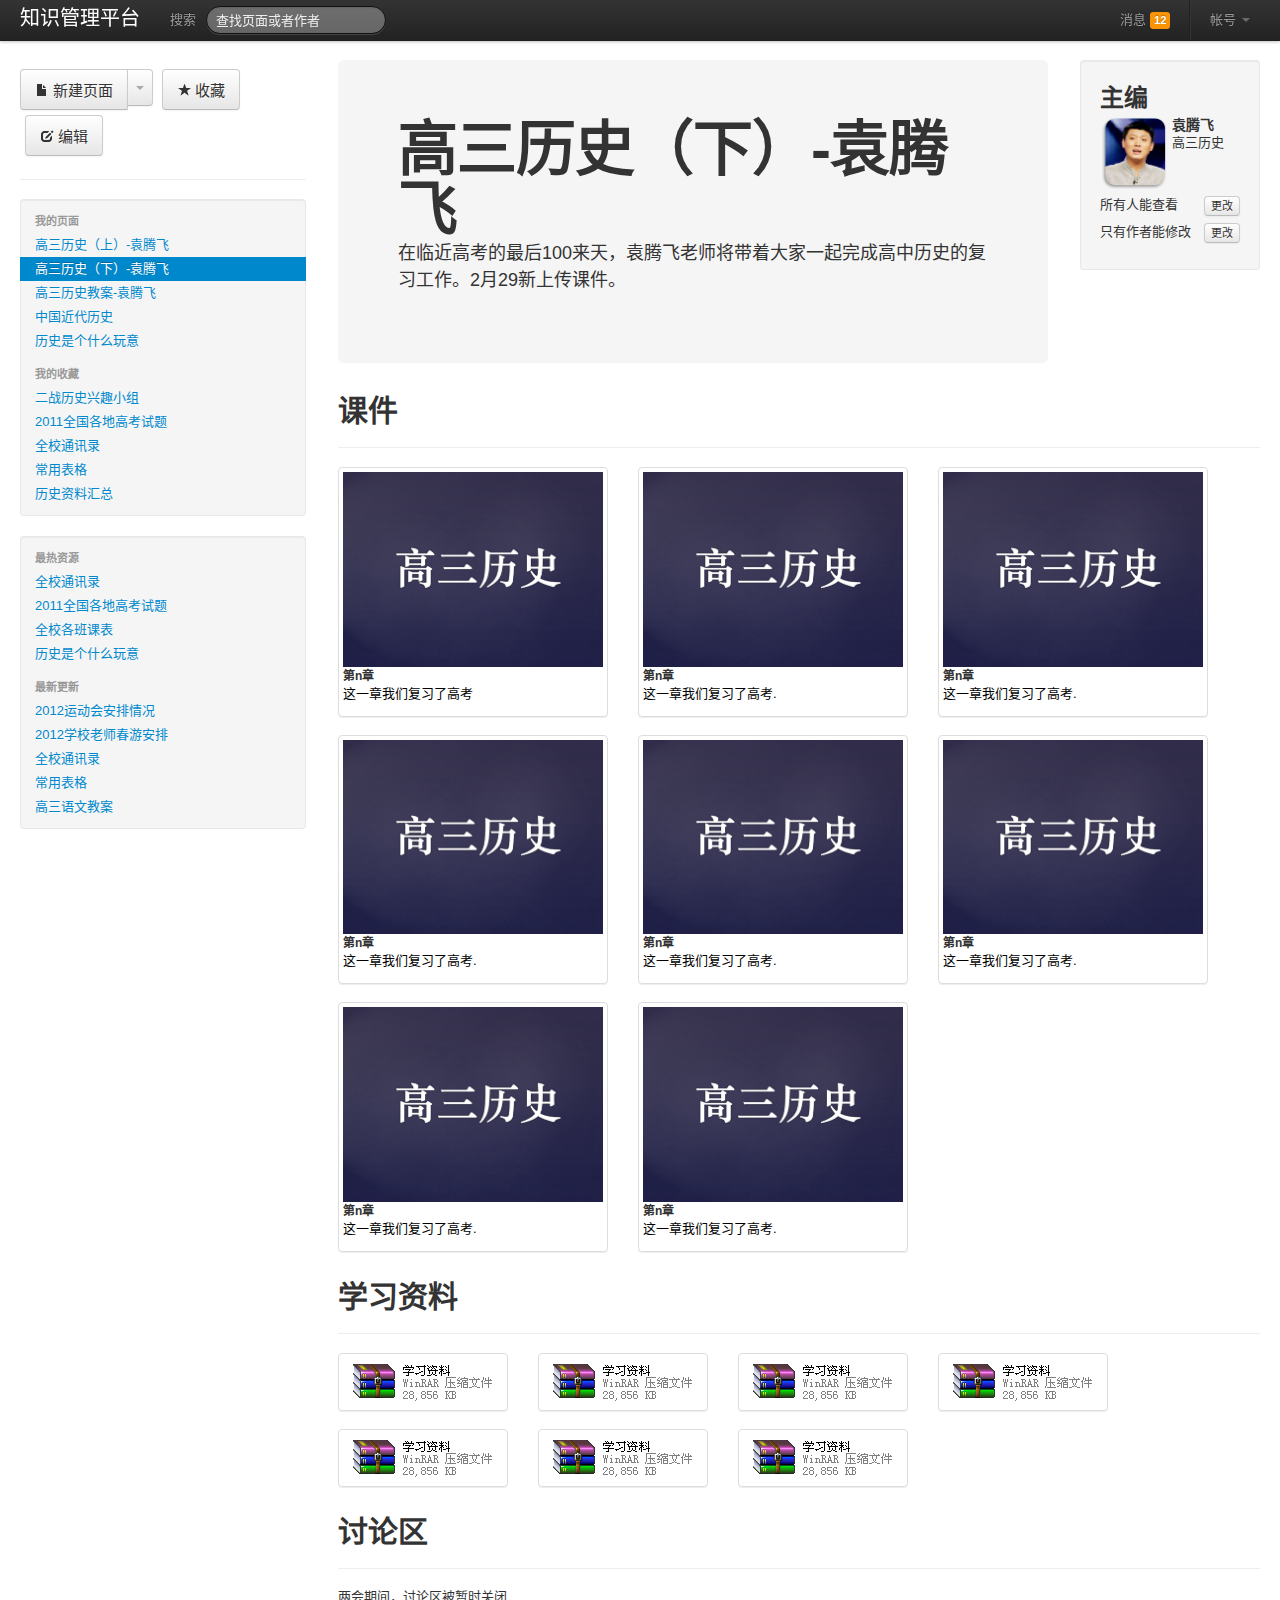
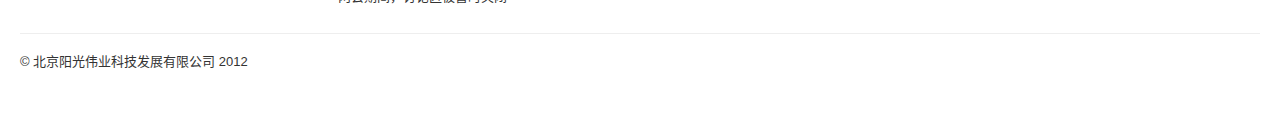
<file: know/index.htm>
<!DOCTYPE html>
<html lang="zh-cn">
  <head>
    <meta charset="utf-8">
    <title>知识管理平台</title>
    <meta name="viewport" content="width=device-width, initial-scale=1.0">
    <meta name="description" content="">
    <meta name="author" content="tianshuo">

    <!-- Le styles -->
    <link href="css/bootstrap.css" rel="stylesheet">
	<link href="css/mystyle.css" rel="stylesheet">
    <style type="text/css">
      body {
        padding-top: 60px;
        padding-bottom: 40px;
      }
      .sidebar-nav {
        padding: 9px 0;
      }
    </style>
    <link href="css/bootstrap-responsive.css" rel="stylesheet">

    <!-- Le HTML5 shim, for IE6-8 support of HTML5 elements -->
    <!--[if lt IE 9]>
      <script src="//html5shim.googlecode.com/svn/trunk/html5.js"></script>
    <![endif]-->

    <!-- Le fav and touch icons -->
    <link rel="shortcut icon" href="images/favicon.ico">
    <link rel="apple-touch-icon" href="images/apple-touch-icon.png">
    <link rel="apple-touch-icon" sizes="72x72" href="images/apple-touch-icon-72x72.png">
    <link rel="apple-touch-icon" sizes="114x114" href="images/apple-touch-icon-114x114.png">
  </head>

  <body>

    <div class="navbar navbar-fixed-top">
      <div class="navbar-inner">
        <div class="container-fluid">
          <a class="btn btn-navbar" data-toggle="collapse" data-target=".nav-collapse">
            <span class="icon-bar"></span>
            <span class="icon-bar"></span>
            <span class="icon-bar"></span>
          </a>
          <a class="brand" href="#">知识管理平台</a>
          <div class="nav-collapse">
            <ul class="nav">
			<li><a>搜索</a></li>
            <li><form class="navbar-search" action="" >
              <input type="text" class="search-query span2" placeholder="查找页面或者作者" data-provide="typeahead" data-items="6" data-source='["初一数学", "初一语文", "初一生物", "初一地理", "初一历史", "初一政治", "初一体育", "初一计算机", "初一美术", "初一音乐", "初二数学", "初二语文", "初二物理", "初二生物", "初二地理", "初二历史", "初二政治", "初二体育", "初二计算机", "初二美术", "初二音乐", "初三数学", "初三语文", "初三物理", "初三化学", "初三生物", "初三地理", "初三历史", "初三政治", "初三体育", "初三计算机", "初三美术", "初三音乐", "高一数学", "高一语文", "高一物理", "高一化学", "高一生物", "高一地理", "高一历史", "高一政治", "高一体育", "高一计算机", "高一美术", "高一音乐", "高二数学", "高二语文", "高二物理", "高二化学", "高二生物", "高二地理", "高二历史", "高二政治", "高二体育", "高二计算机", "高二美术", "高二音乐", "高三数学", "高三语文", "高三物理", "高三化学", "高三生物", "高三地理", "高三历史", "高三政治", "高三体育", "高三计算机", "高三美术", "高三音乐"]'>
            </form></li>
            </ul>


            <ul class="nav pull-right">
			<li><a href="#about" >消息 <span class="label label-warning">12</span></a></li>
            <li class="divider-vertical"></li>
            <li class="dropdown">
              <a href="#" class="dropdown-toggle" data-toggle="dropdown">帐号 <b class="caret"></b></a>
              <ul class="dropdown-menu">
                <li><a href="#">袁腾飞 老师</a></li>
                <li><a href="#">个人资料</a></li>
                <li class="divider"></li>
                <li><a href="#">退出</a></li>
              </ul>
          </div><!--/.nav-collapse -->
        </div>
      </div>
    </div>

    <div class="container-fluid">
      <div class="row-fluid">
        <div class="span3">
			<div class="btn-toolbar">
				<div class="btn-group" >
				  <a class="btn btn-large " href="#"><i class="icon-file "></i> 新建页面</a>
				  <a class="btn btn-large dropdown-toggle" data-toggle="dropdown" href="#">
					<span class="caret"></span>
				  </a>
				  <ul class="dropdown-menu" style="float:right">
					<li><a>课程</a></li>
					<li><a>教案</a></li>
					<li><a>资料库</a></li>
					<li><a>新闻报道</a></li>
					<li><a>课外小组</a></li>
				  </ul>
				</div>
			<div class="btn-group" >
			 <a class="btn btn-large " href="#" data-toggle="button"><i class="icon-star "></i> 收藏</a>
			 </div>
			 <div class="btn-group" >
			 <a class="btn btn-large " href="#" data-toggle="button"><i class="icon-edit "></i> 编辑</a>
			 </div>
			 </div>
			<hr />
          <div class="well sidebar-nav">
            <ul class="nav nav-list">
              <li class="nav-header">我的页面</li>
              <li><a href="#">高三历史（上）-袁腾飞</a></li>
              <li class="active"><a href="#">高三历史（下）-袁腾飞</a></li>
              <li><a href="#">高三历史教案-袁腾飞</a></li>
              <li><a href="#">中国近代历史</a></li>
			  <li><a href="#">历史是个什么玩意</a></li>
              <li class="nav-header">我的收藏</li>
			  <li><a href="#">二战历史兴趣小组</a></li>
              <li><a href="#">2011全国各地高考试题</a></li>
              <li><a href="#">全校通讯录</a></li>
              <li><a href="#">常用表格</a></li>
              <li><a href="#">历史资料汇总</a></li>
            </ul>
          </div><!--/.well -->
		   <div class="well sidebar-nav">
            <ul class="nav nav-list">
              <li class="nav-header">最热资源</li>
              <li><a href="#">全校通讯录</a></li>
              <li><a href="#">2011全国各地高考试题</a></li>
              <li><a href="#">全校各班课表</a></li>
			  <li><a href="#">历史是个什么玩意</a></li>
              <li class="nav-header">最新更新</li>
			  <li><a href="#">2012运动会安排情况</a></li>
              <li><a href="#">2012学校老师春游安排</a></li>
              <li><a href="#">全校通讯录</a></li>
              <li><a href="#">常用表格</a></li>
              <li><a href="#">高三语文教案</a></li>
            </ul>
          </div><!--/.well -->
        </div><!--/span-->
		  <div class="span7">
			  <div class="hero-unit">

				<h1>高三历史（下）-袁腾飞</h1>

				<p>在临近高考的最后100来天，袁腾飞老师将带着大家一起完成高中历史的复习工作。2月29新上传课件。</p>
			  </div>
		  </div>
		  <div class="span2">
		  				
			<div class="well ">
				<h2>主编</h2>
				<div class="row-fluid">
				  <div class="span6">
					<img src="img/ytf.png" />
				  </div>
				  <div class="span5">
					<h4>袁腾飞</h4>
					<p>高三历史</p>
				  </div>
				</div>
				    <p>所有人能查看 <a class="btn btn-mini pull-right">更改</a></p>
					<p>只有作者能修改 <a class="btn btn-mini pull-right">更改</a> </p>
			</div>
		  </div>
		  				
        <div class="span9">

          <div class="row-fluid">
		  <h1>课件</h1><hr />
            <ul class="thumbnails">
			  <li class="span3">
				<a class="thumbnail nounderline" href="downloads/history.pptx">
				  <img src="img/thumb.png" alt="">
				  <h5>第n章</h5>
				  <p>这一章我们复习了高考</p>
				</a>
			  </li>
			   <li class="span3">
				<a class="thumbnail nounderline" href="downloads/history.pptx">
				  <img src="img/thumb.png" alt="">
				  <h5>第n章</h5>
				  <p>这一章我们复习了高考.</p>
				</a>
			  </li>
			  <li class="span3">
				<a class="thumbnail nounderline" href="downloads/history.pptx">
				  <img src="img/thumb.png" alt="">
				  <h5>第n章</h5>
				  <p>这一章我们复习了高考.</p>
				</a>
			  </li>
			  <li class="span3">
				<a class="thumbnail nounderline" href="downloads/history.pptx">
				  <img src="img/thumb.png" alt="">
				  <h5>第n章</h5>
				  <p>这一章我们复习了高考.</p>
				</a>
			  </li>
			  <li class="span3">
				<a class="thumbnail nounderline" href="downloads/history.pptx">
				  <img src="img/thumb.png" alt="">
				  <h5>第n章</h5>
				  <p>这一章我们复习了高考.</p>
				</a>
			  </li>
			  <li class="span3">
				<a class="thumbnail nounderline" href="downloads/history.pptx">
				  <img src="img/thumb.png" alt="">
				  <h5>第n章</h5>
				  <p>这一章我们复习了高考.</p>
				</a>
			  </li>
			  <li class="span3">
				<a class="thumbnail nounderline" href="downloads/history.pptx">
				  <img src="img/thumb.png" alt="">
				  <h5>第n章</h5>
				  <p>这一章我们复习了高考.</p>
				</a>
			  </li>
			  <li class="span3">
				<a class="thumbnail nounderline" href="downloads/history.pptx" href="downloads/history.pptx">
				  <img src="img/thumb.png" alt="">
				  <h5>第n章</h5>
				  <p>这一章我们复习了高考.</p>
				</a>
			  </li>
			</ul>
          </div><!--/row-->
		  <div class="row-fluid">
		    <h1>学习资料</h1><hr />
           <ul class="thumbnails">
		      <li class="span2">
				<a class="thumbnail" href="downloads/file.rar">
					<img src="img/file.png" alt="" />
			    </a>
			  </li>
			  <li class="span2">
				<a class="thumbnail" href="downloads/file.rar">
					<img src="img/file.png" alt="" />
			    </a>
			  </li>
			  <li class="span2">
				<a class="thumbnail" href="downloads/file.rar">
					<img src="img/file.png" alt="" />
			    </a>
			  </li>
			  <li class="span2">
				<a class="thumbnail" href="downloads/file.rar">
					<img src="img/file.png" alt="" />
			    </a>
			  </li>
			  <li class="span2">
				<a class="thumbnail" href="downloads/file.rar">
					<img src="img/file.png" alt="" />
			    </a>
			  </li>
			  <li class="span2">
				<a class="thumbnail" href="downloads/file.rar">
					<img src="img/file.png" alt="" />
			    </a>
			  </li>
			  <li class="span2">
				<a class="thumbnail" href="downloads/file.rar">
					<img src="img/file.png" alt="" />
			    </a>
			  </li>
		   <ul><!--thumbnails-->
          </div><!--/row-->
		  <div class="row-fluid">
		    <h1>讨论区</h1><hr />
			<p>两会期间，讨论区被暂时关闭</p>
		  </div>
        </div><!--/span-->
      </div><!--/row-->

      <hr>

      <footer>
        <p>&copy; 北京阳光伟业科技发展有限公司 2012</p>
      </footer>

    </div><!--/.fluid-container-->
    
    <!-- Le javascript
    ================================================== -->
    <!-- Placed at the end of the document so the pages load faster -->
    <script src="http://ajax.aspnetcdn.com/ajax/jQuery/jquery-1.7.1.min.js"></script>
	<script src="js/underscore.js"></script>
	<script src="js/backbone.js"></script>
    <script src="js/bootstrap.js"></script>


  </body>
</html>
</file>
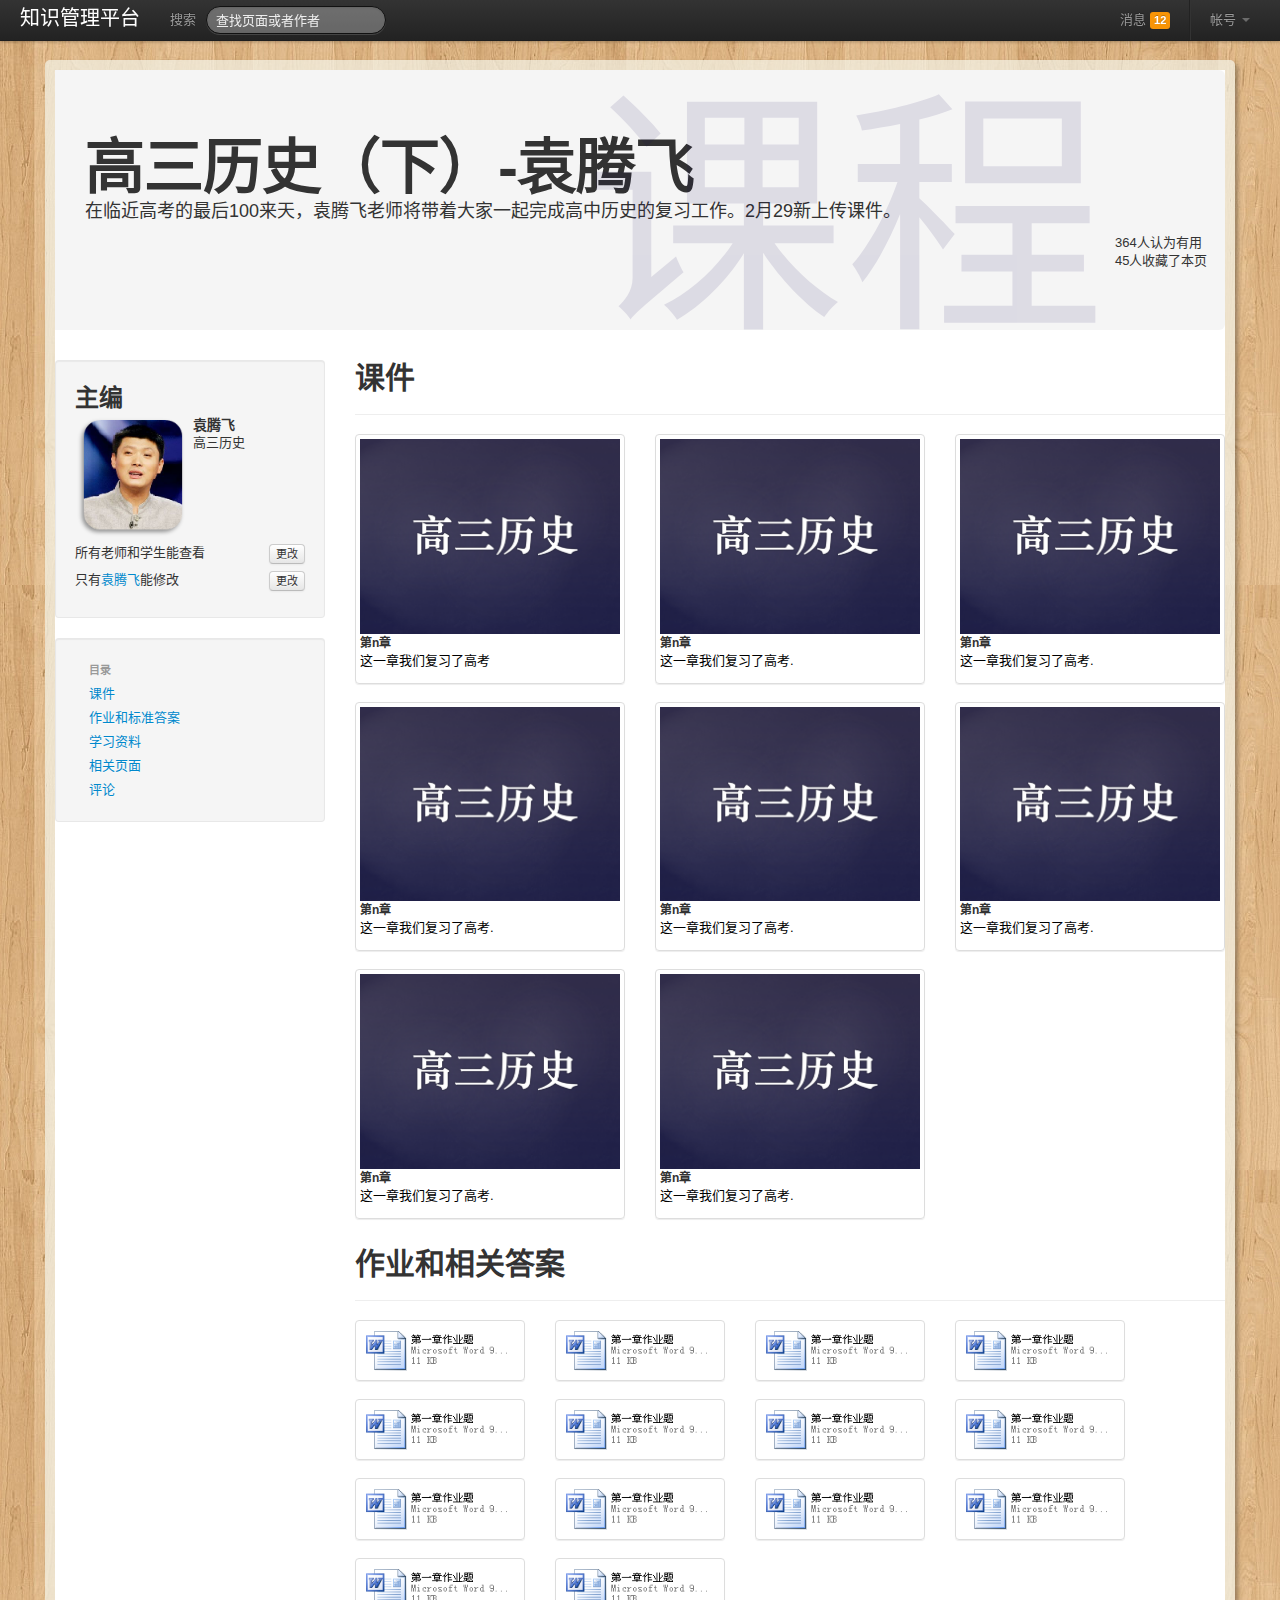
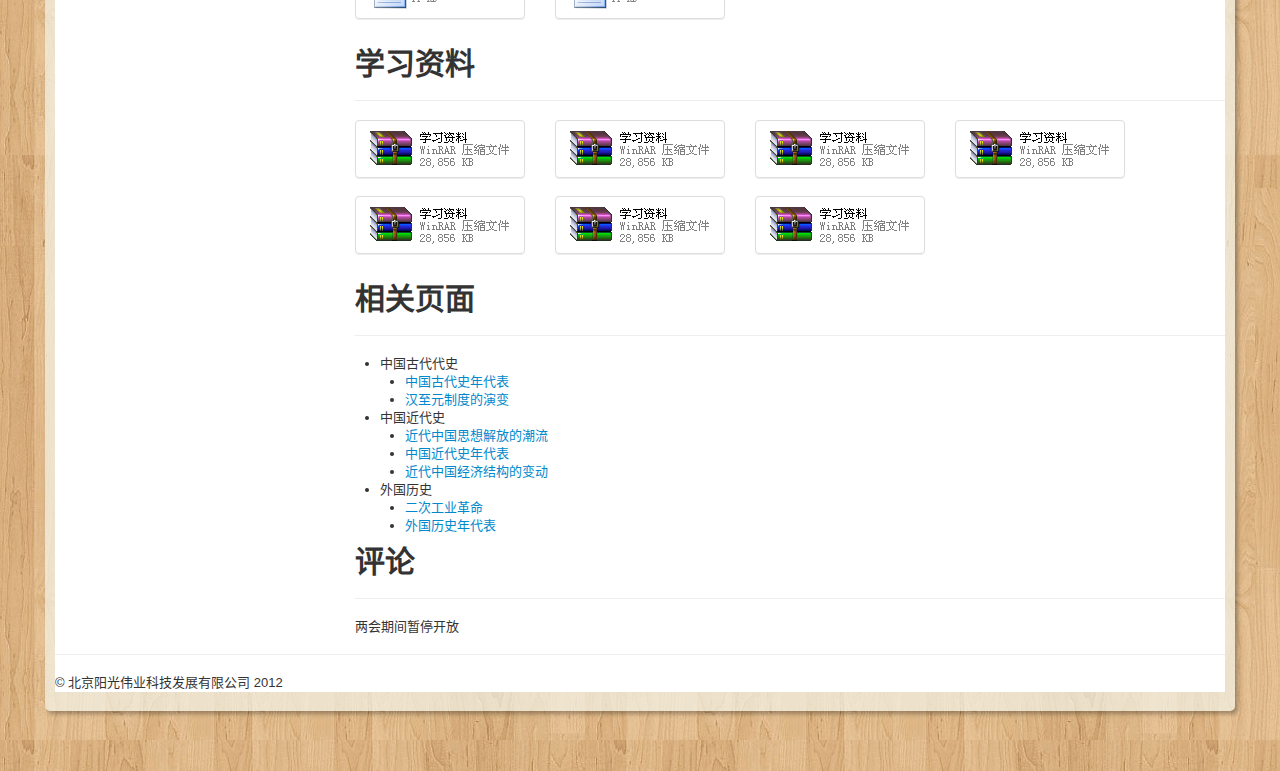
<file: know/index2.html>
<!DOCTYPE html>
<html lang="zh-cn">
  <head>
    <meta charset="utf-8">
    <title>知识管理平台</title>
    <meta name="viewport" content="width=device-width, initial-scale=1.0">
    <meta name="description" content="">
    <meta name="author" content="tianshuo">

    <!-- Le styles -->
    <link href="css/bootstrap.css" rel="stylesheet">
	<link href="css/mystyle.css" rel="stylesheet">
    <style type="text/css">
      body {
        padding-top: 60px;
        padding-bottom: 40px;
      }
      .sidebar-nav {
        padding: 9px 0;
      }
    </style>
    <link href="css/bootstrap-responsive.css" rel="stylesheet">

    <!-- Le HTML5 shim, for IE6-8 support of HTML5 elements -->
    <!--[if lt IE 9]>
      <script src="//html5shim.googlecode.com/svn/trunk/html5.js"></script>
    <![endif]-->

    <!-- Le fav and touch icons -->
    <link rel="shortcut icon" href="images/favicon.ico">
    <link rel="apple-touch-icon" href="images/apple-touch-icon.png">
    <link rel="apple-touch-icon" sizes="72x72" href="images/apple-touch-icon-72x72.png">
    <link rel="apple-touch-icon" sizes="114x114" href="images/apple-touch-icon-114x114.png">
  </head>

  <body class="wood">

    <div class="navbar navbar-fixed-top">
      <div class="navbar-inner">
        <div class="container-fluid">
          <a class="btn btn-navbar" data-toggle="collapse" data-target=".nav-collapse">
            <span class="icon-bar"></span>
            <span class="icon-bar"></span>
            <span class="icon-bar"></span>
          </a>
          <a class="brand" href="#">知识管理平台</a>
          <div class="nav-collapse">
            <ul class="nav">
			<li><a>搜索</a></li>
            <li><form class="navbar-search" action="" >
              <input type="text" class="search-query span2" placeholder="查找页面或者作者" data-provide="typeahead" data-items="6" data-source='["初一数学", "初一语文", "初一生物", "初一地理", "初一历史", "初一政治", "初一体育", "初一计算机", "初一美术", "初一音乐", "初二数学", "初二语文", "初二物理", "初二生物", "初二地理", "初二历史", "初二政治", "初二体育", "初二计算机", "初二美术", "初二音乐", "初三数学", "初三语文", "初三物理", "初三化学", "初三生物", "初三地理", "初三历史", "初三政治", "初三体育", "初三计算机", "初三美术", "初三音乐", "高一数学", "高一语文", "高一物理", "高一化学", "高一生物", "高一地理", "高一历史", "高一政治", "高一体育", "高一计算机", "高一美术", "高一音乐", "高二数学", "高二语文", "高二物理", "高二化学", "高二生物", "高二地理", "高二历史", "高二政治", "高二体育", "高二计算机", "高二美术", "高二音乐", "高三数学", "高三语文", "高三物理", "高三化学", "高三生物", "高三地理", "高三历史", "高三政治", "高三体育", "高三计算机", "高三美术", "高三音乐"]'>
            </form></li>
            </ul>


            <ul class="nav pull-right">
			<li><a href="#about" >消息 <span class="label label-warning">12</span></a></li>
            <li class="divider-vertical"></li>
            <li class="dropdown">
              <a href="#" class="dropdown-toggle" data-toggle="dropdown">帐号 <b class="caret"></b></a>
              <ul class="dropdown-menu">
                <li><a href="#">袁腾飞 老师</a></li>
                <li><a href="#">个人资料</a></li>
                <li class="divider"></li>
                <li><a href="#">退出</a></li>
              </ul>
          </div><!--/.nav-collapse -->
        </div>
      </div>
    </div>

    <div class="container whitepage">
	 <div class="container-inner">
      <div class="row">
		  <div class="">
			  <div class="hero-unit head">
				<div class="back"  unselectable="on">课程</div>

				<h1>高三历史（下）-袁腾飞</h1>

				<p>在临近高考的最后100来天，袁腾飞老师将带着大家一起完成高中历史的复习工作。2月29新上传课件。</p>
					 <div class="span2 offset10">
364人认为有用<br/>45人收藏了本页
</div>
			  </div>

		  </div>
	 </div>
	 <div class="row">
		  <div class="span3">
		  				
			<div class="well ">
				<h2>主编</h2>
				<div class="row-fluid">
				  <div class="span6">
					<img src="img/ytf.png" />
				  </div>
				  <div class="span5">
					<h4>袁腾飞</h4>
					<p>高三历史</p>
				  </div>
				</div>
				    <p>所有老师和学生能查看 <a class="btn btn-mini pull-right">更改</a></p>
					<p>只有<a>袁腾飞</a>能修改 <a class="btn btn-mini pull-right">更改</a> </p>
			</div>
			<div class="well ">
				<ul class="nav nav-list">
  <li class="nav-header">
    目录
  </li>
  <li>
    <a href="#">课件</a>
  </li>
  <li>
    <a href="#">作业和标准答案</a>
  </li>
  <li>
    <a href="#">学习资料</a>
  </li>
  <li>
    <a href="#">相关页面</a>
  </li>
  <li>
    <a href="#">评论</a>
  </li>
</ul>
</div>
		  </div>
		  				
        <div class="span9">

          <div class="row-fluid">
		  <h1>课件</h1><hr />
            <ul class="thumbnails">
			  <li class="span3">
				<a class="thumbnail nounderline" href="downloads/history.pptx">
				  <img src="img/thumb.png" alt="">
				  <h5>第n章</h5>
				  <p>这一章我们复习了高考</p>
				</a>
			  </li>
			   <li class="span3">
				<a class="thumbnail nounderline" href="downloads/history.pptx">
				  <img src="img/thumb.png" alt="">
				  <h5>第n章</h5>
				  <p>这一章我们复习了高考.</p>
				</a>
			  </li>
			  <li class="span3">
				<a class="thumbnail nounderline" href="downloads/history.pptx">
				  <img src="img/thumb.png" alt="">
				  <h5>第n章</h5>
				  <p>这一章我们复习了高考.</p>
				</a>
			  </li>
			  <li class="span3">
				<a class="thumbnail nounderline" href="downloads/history.pptx">
				  <img src="img/thumb.png" alt="">
				  <h5>第n章</h5>
				  <p>这一章我们复习了高考.</p>
				</a>
			  </li>
			  <li class="span3">
				<a class="thumbnail nounderline" href="downloads/history.pptx">
				  <img src="img/thumb.png" alt="">
				  <h5>第n章</h5>
				  <p>这一章我们复习了高考.</p>
				</a>
			  </li>
			  <li class="span3">
				<a class="thumbnail nounderline" href="downloads/history.pptx">
				  <img src="img/thumb.png" alt="">
				  <h5>第n章</h5>
				  <p>这一章我们复习了高考.</p>
				</a>
			  </li>
			  <li class="span3">
				<a class="thumbnail nounderline" href="downloads/history.pptx">
				  <img src="img/thumb.png" alt="">
				  <h5>第n章</h5>
				  <p>这一章我们复习了高考.</p>
				</a>
			  </li>
			  <li class="span3">
				<a class="thumbnail nounderline" href="downloads/history.pptx" href="downloads/history.pptx">
				  <img src="img/thumb.png" alt="">
				  <h5>第n章</h5>
				  <p>这一章我们复习了高考.</p>
				</a>
			  </li>
			</ul>
          </div><!--/row-->
		   <div class="row-fluid">
		    <h1>作业和相关答案</h1><hr />
           <ul class="thumbnails">
		      <li class="span2">
				<a class="thumbnail" href="downloads/第一章作业题.doc">
					<img src="img/homework.png" alt="" />
			    </a>
			  </li>
			  <li class="span2">
				<a class="thumbnail" href="downloads/第一章作业题.doc">
					<img src="img/homework.png" alt="" />
			    </a>
			  </li>
			  <li class="span2">
				<a class="thumbnail" href="downloads/第一章作业题.doc">
					<img src="img/homework.png" alt="" />
			    </a>
			  </li>
			  <li class="span2">
				<a class="thumbnail" href="downloads/第一章作业题.doc">
					<img src="img/homework.png" alt="" />
			    </a>
			  </li>
			  <li class="span2">
				<a class="thumbnail" href="downloads/第一章作业题.doc">
					<img src="img/homework.png" alt="" />
			    </a>
			  </li>
			  <li class="span2">
				<a class="thumbnail" href="downloads/第一章作业题.doc">
					<img src="img/homework.png" alt="" />
			    </a>
			  </li>
			  <li class="span2">
				<a class="thumbnail" href="downloads/第一章作业题.doc">
					<img src="img/homework.png" alt="" />
			    </a>
			  </li>
			  <li class="span2">
				<a class="thumbnail" href="downloads/第一章作业题.doc">
					<img src="img/homework.png" alt="" />
			    </a>
			  </li>
			  <li class="span2">
				<a class="thumbnail" href="downloads/第一章作业题.doc">
					<img src="img/homework.png" alt="" />
			    </a>
			  </li>
			  <li class="span2">
				<a class="thumbnail" href="downloads/第一章作业题.doc">
					<img src="img/homework.png" alt="" />
			    </a>
			  </li>
			  <li class="span2">
				<a class="thumbnail" href="downloads/第一章作业题.doc">
					<img src="img/homework.png" alt="" />
			    </a>
			  </li>
			  <li class="span2">
				<a class="thumbnail" href="downloads/第一章作业题.doc">
					<img src="img/homework.png" alt="" />
			    </a>
			  </li>
			  <li class="span2">
				<a class="thumbnail" href="downloads/第一章作业题.doc">
					<img src="img/homework.png" alt="" />
			    </a>
			  </li>
			  <li class="span2">
				<a class="thumbnail" href="downloads/第一章作业题.doc">
					<img src="img/homework.png" alt="" />
			    </a>
			  </li>
		   </ul><!--thumbnails-->
          </div><!--/row-->
		  <div class="row-fluid">
		    <h1>学习资料</h1><hr />
           <ul class="thumbnails">
		      <li class="span2">
				<a class="thumbnail" href="downloads/file.rar">
					<img src="img/file.png" alt="" />
			    </a>
			  </li>
			  <li class="span2">
				<a class="thumbnail" href="downloads/file.rar">
					<img src="img/file.png" alt="" />
			    </a>
			  </li>
			  <li class="span2">
				<a class="thumbnail" href="downloads/file.rar">
					<img src="img/file.png" alt="" />
			    </a>
			  </li>
			  <li class="span2">
				<a class="thumbnail" href="downloads/file.rar">
					<img src="img/file.png" alt="" />
			    </a>
			  </li>
			  <li class="span2">
				<a class="thumbnail" href="downloads/file.rar">
					<img src="img/file.png" alt="" />
			    </a>
			  </li>
			  <li class="span2">
				<a class="thumbnail" href="downloads/file.rar">
					<img src="img/file.png" alt="" />
			    </a>
			  </li>
			  <li class="span2">
				<a class="thumbnail" href="downloads/file.rar">
					<img src="img/file.png" alt="" />
			    </a>
			  </li>
		   <ul><!--thumbnails-->
          </div><!--/row-->
		   <div class="row-fluid">
		    <h1>相关页面</h1><hr />
           <ul>
		    <li>中国古代代史</li>
			 <ul>
			 <li><a href="#">中国古代史年代表</a></li>
			 <li><a href="#">汉至元制度的演变</a></li>
			 </ul>
			<li>中国近代史</li>
			<ul>
			<li><a href="#">近代中国思想解放的潮流</a></li>
			<li><a href="#">中国近代史年代表</a></li>
			<li><a href="#">近代中国经济结构的变动</a></li>
			 </ul>
			<li>外国历史</li>
			<ul>
			<li><a href="#">二次工业革命</a></li>
			<li><a href="#">外国历史年代表</a></li>
			 </ul>
			</ul>
          </div><!--/row-->
		  <div class="row-fluid">
		    <h1>评论</h1><hr />
			 两会期间暂停开放
		  </div>
        </div><!--/span-->
      </div><!--/row-->

      <hr>

      <footer>
        <p>&copy; 北京阳光伟业科技发展有限公司 2012</p>
      </footer>
     </div><!--/container-inner-->
    </div><!--/container-->
    
    <!-- Le javascript
    ================================================== -->
    <!-- Placed at the end of the document so the pages load faster -->
    <script src="http://ajax.aspnetcdn.com/ajax/jQuery/jquery-1.7.1.min.js"></script>
	<script src="js/underscore.js"></script>
	<script src="js/backbone.js"></script>
    <script src="js/bootstrap.js"></script>


  </body>
</html>
</file>
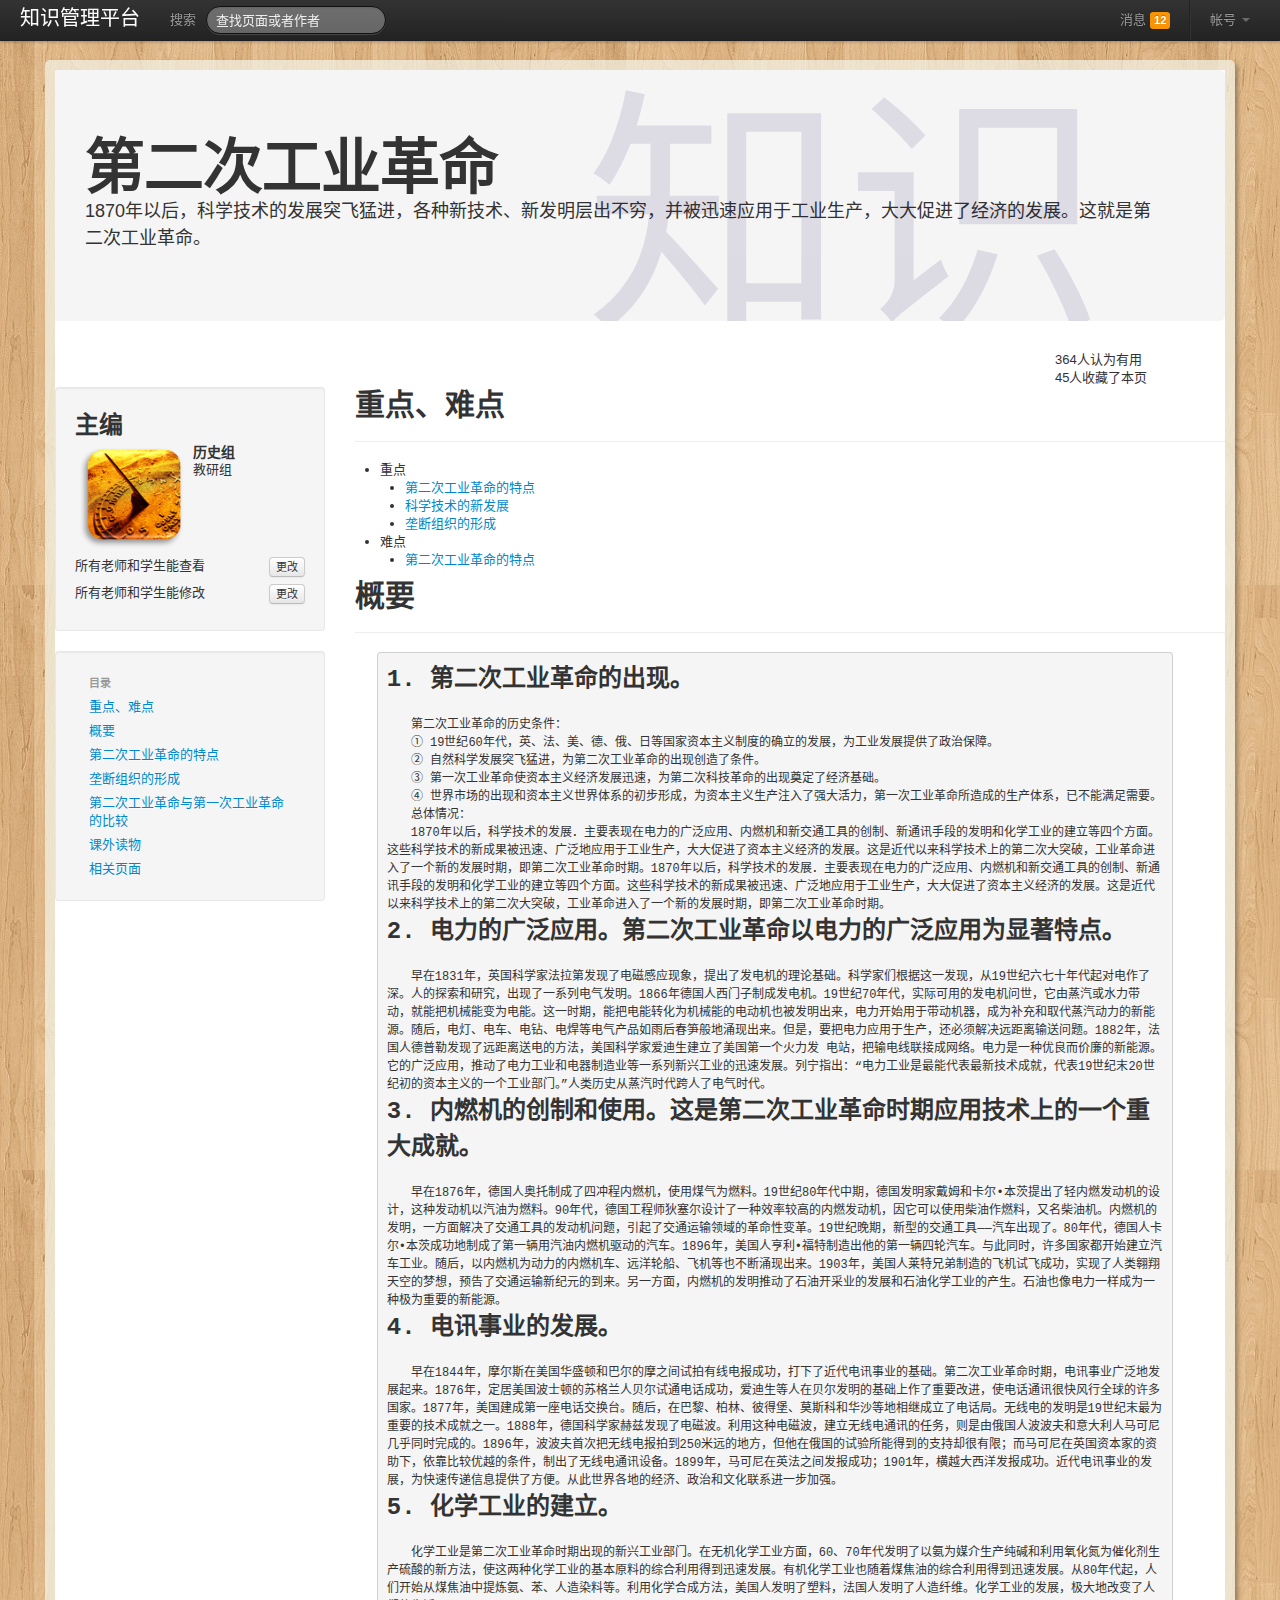
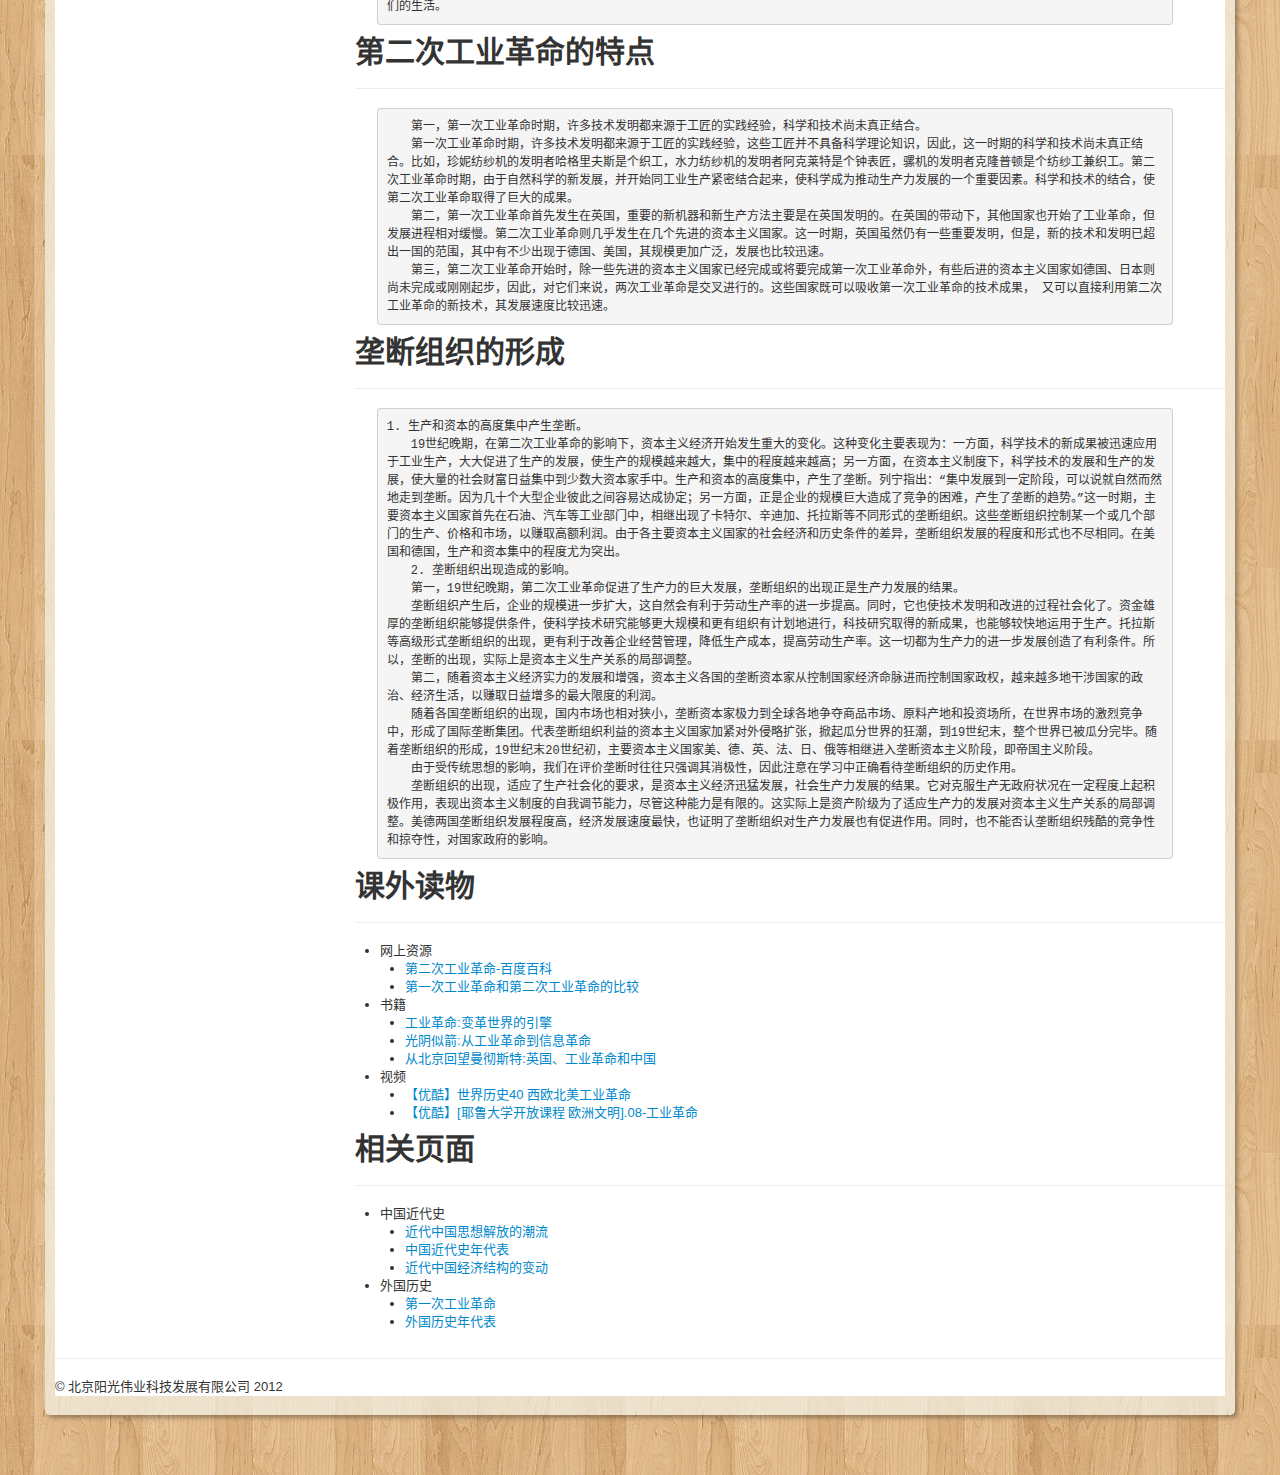
<file: know/index3.html>
<!DOCTYPE html>
<html lang="zh-cn">
  <head>
    <meta charset="utf-8">
    <title>知识管理平台</title>
    <meta name="viewport" content="width=device-width, initial-scale=1.0">
    <meta name="description" content="">
    <meta name="author" content="tianshuo">

    <!-- Le styles -->
    <link href="css/bootstrap.css" rel="stylesheet">
	<link href="css/mystyle.css" rel="stylesheet">
    <style type="text/css">
      body {
        padding-top: 60px;
        padding-bottom: 40px;
      }
      .sidebar-nav {
        padding: 9px 0;
      }
    </style>
    <link href="css/bootstrap-responsive.css" rel="stylesheet">

    <!-- Le HTML5 shim, for IE6-8 support of HTML5 elements -->
    <!--[if lt IE 9]>
      <script src="//html5shim.googlecode.com/svn/trunk/html5.js"></script>
    <![endif]-->

    <!-- Le fav and touch icons -->
    <link rel="shortcut icon" href="images/favicon.ico">
    <link rel="apple-touch-icon" href="images/apple-touch-icon.png">
    <link rel="apple-touch-icon" sizes="72x72" href="images/apple-touch-icon-72x72.png">
    <link rel="apple-touch-icon" sizes="114x114" href="images/apple-touch-icon-114x114.png">
  </head>

  <body class="wood">

    <div class="navbar navbar-fixed-top">
      <div class="navbar-inner">
        <div class="container-fluid">
          <a class="btn btn-navbar" data-toggle="collapse" data-target=".nav-collapse">
            <span class="icon-bar"></span>
            <span class="icon-bar"></span>
            <span class="icon-bar"></span>
          </a>
          <a class="brand" href="#">知识管理平台</a>
          <div class="nav-collapse">
            <ul class="nav">
			<li><a>搜索</a></li>
            <li><form class="navbar-search" action="" >
              <input type="text" class="search-query span2" placeholder="查找页面或者作者" data-provide="typeahead" data-items="6" data-source='["初一数学", "初一语文", "初一生物", "初一地理", "初一历史", "初一政治", "初一体育", "初一计算机", "初一美术", "初一音乐", "初二数学", "初二语文", "初二物理", "初二生物", "初二地理", "初二历史", "初二政治", "初二体育", "初二计算机", "初二美术", "初二音乐", "初三数学", "初三语文", "初三物理", "初三化学", "初三生物", "初三地理", "初三历史", "初三政治", "初三体育", "初三计算机", "初三美术", "初三音乐", "高一数学", "高一语文", "高一物理", "高一化学", "高一生物", "高一地理", "高一历史", "高一政治", "高一体育", "高一计算机", "高一美术", "高一音乐", "高二数学", "高二语文", "高二物理", "高二化学", "高二生物", "高二地理", "高二历史", "高二政治", "高二体育", "高二计算机", "高二美术", "高二音乐", "高三数学", "高三语文", "高三物理", "高三化学", "高三生物", "高三地理", "高三历史", "高三政治", "高三体育", "高三计算机", "高三美术", "高三音乐"]'>
            </form></li>
            </ul>


            <ul class="nav pull-right">
			<li><a href="#about" >消息 <span class="label label-warning">12</span></a></li>
            <li class="divider-vertical"></li>
            <li class="dropdown">
              <a href="#" class="dropdown-toggle" data-toggle="dropdown">帐号 <b class="caret"></b></a>
              <ul class="dropdown-menu">
                <li><a href="#">袁腾飞 老师</a></li>
                <li><a href="#">个人资料</a></li>
                <li class="divider"></li>
                <li><a href="#">退出</a></li>
              </ul>
          </div><!--/.nav-collapse -->
        </div>
      </div>
    </div>

    <div class="container whitepage">
	 <div class="container-inner">
      <div class="row">
		  <div class="">
			  <div class="hero-unit head">
				<div class="back"  unselectable="on">知识</div>

				<h1>第二次工业革命</h1>

				<p>1870年以后，科学技术的发展突飞猛进，各种新技术、新发明层出不穷，并被迅速应用于工业生产，大大促进了经济的发展。这就是第二次工业革命。</p>
			  </div>
			  <div class="span2 offset10">
364人认为有用<br/>45人收藏了本页
</div>
		  </div>
	 </div>
	 <div class="row">
		  <div class="span3">
		  				
			<div class="well ">
				<h2>主编</h2>
				<div class="row-fluid">
				  <div class="span6">
					<img src="img/lishi.png" />
				  </div>
				  <div class="span5">
					<h4>历史组</h4>
					<p>教研组</p>
				  </div>
				</div>
				    <p>所有老师和学生能查看 <a class="btn btn-mini pull-right">更改</a></p>
					<p>所有老师和学生能修改 <a class="btn btn-mini pull-right">更改</a> </p>
			</div>
			<div class="well ">
				<ul class="nav nav-list">
  <li class="nav-header">
    目录
  </li>
  <li>
    <a href="#">重点、难点</a>
  </li>
  <li>
    <a href="#">概要</a>
  </li>
  <li>
    <a href="#">第二次工业革命的特点</a>
  </li>
  <li>
    <a href="#">垄断组织的形成</a>
  </li>
  <li>
    <a href="#">第二次工业革命与第一次工业革命的比较</a>
  </li>
  <li>
    <a href="#">课外读物</a>
  </li>
  <li>
    <a href="#">相关页面</a>
  </li>
</ul>
</div>
		  </div>
		  				
        <div class="span9">

          <div class="row-fluid">
		  <h1>重点、难点</h1><hr />
            <ul>
		    <li>重点</li>
			 <ul>
			 <li><a href="#">第二次工业革命的特点</a></li>
			 <li><a href="#">科学技术的新发展</a></li>
			 <li><a href="#">垄断组织的形成</a></li>
			 </ul>
	  <li>难点</li>
			 <ul>
			 <li><a href="#">第二次工业革命的特点</a></li>
			 </ul>
		  </ul>
          </div><!--/row-->
		   <div class="row-fluid">
		    <h1>概要</h1><hr />
			<div class="span11">
			<pre><h2>1. 第二次工业革命的出现。</h2>
　　第二次工业革命的历史条件：
　　① 19世纪60年代，英、法、美、德、俄、日等国家资本主义制度的确立的发展，为工业发展提供了政治保障。
　　② 自然科学发展突飞猛进，为第二次工业革命的出现创造了条件。
　　③ 第一次工业革命使资本主义经济发展迅速，为第二次科技革命的出现奠定了经济基础。
　　④ 世界市场的出现和资本主义世界体系的初步形成，为资本主义生产注入了强大活力，第一次工业革命所造成的生产体系，已不能满足需要。
　　总体情况：
　　1870年以后，科学技术的发展．主要表现在电力的广泛应用、内燃机和新交通工具的创制、新通讯手段的发明和化学工业的建立等四个方面。这些科学技术的新成果被迅速、广泛地应用于工业生产，大大促进了资本主义经济的发展。这是近代以来科学技术上的第二次大突破，工业革命进入了一个新的发展时期，即第二次工业革命时期。1870年以后，科学技术的发展．主要表现在电力的广泛应用、内燃机和新交通工具的创制、新通讯手段的发明和化学工业的建立等四个方面。这些科学技术的新成果被迅速、广泛地应用于工业生产，大大促进了资本主义经济的发展。这是近代以来科学技术上的第二次大突破，工业革命进入了一个新的发展时期，即第二次工业革命时期。
<h2>2. 电力的广泛应用。第二次工业革命以电力的广泛应用为显著特点。</h2>
　　早在1831年，英国科学家法拉第发现了电磁感应现象，提出了发电机的理论基础。科学家们根据这一发现，从19世纪六七十年代起对电作了深。人的探索和研究，出现了一系列电气发明。1866年德国人西门子制成发电机。19世纪70年代，实际可用的发电机问世，它由蒸汽或水力带动，就能把机械能变为电能。这一时期，能把电能转化为机械能的电动机也被发明出来，电力开始用于带动机器，成为补充和取代蒸汽动力的新能源。随后，电灯、电车、电钻、电焊等电气产品如雨后春笋般地涌现出来。但是，要把电力应用于生产，还必须解决远距离输送问题。1882年，法国人德普勒发现了远距离送电的方法，美国科学家爱迪生建立了美国第一个火力发 电站，把输电线联接成网络。电力是一种优良而价廉的新能源。它的广泛应用，推动了电力工业和电器制造业等一系列新兴工业的迅速发展。列宁指出：“电力工业是最能代表最新技术成就，代表19世纪末20世纪初的资本主义的一个工业部门。”人类历史从蒸汽时代跨人了电气时代。
<h2>3. 内燃机的创制和使用。这是第二次工业革命时期应用技术上的一个重大成就。</h2>
　　早在1876年，德国人奥托制成了四冲程内燃机，使用煤气为燃料。19世纪80年代中期，德国发明家戴姆和卡尔•本茨提出了轻内燃发动机的设计，这种发动机以汽油为燃料。90年代，德国工程师狄塞尔设计了一种效率较高的内燃发动机，因它可以使用柴油作燃料，又名柴油机。内燃机的发明，一方面解决了交通工具的发动机问题，引起了交通运输领域的革命性变革。19世纪晚期，新型的交通工具——汽车出现了。80年代，德国人卡尔•本茨成功地制成了第一辆用汽油内燃机驱动的汽车。1896年，美国人亨利•福特制造出他的第一辆四轮汽车。与此同时，许多国家都开始建立汽车工业。随后，以内燃机为动力的内燃机车、远洋轮船、飞机等也不断涌现出来。1903年，美国人莱特兄弟制造的飞机试飞成功，实现了人类翱翔天空的梦想，预告了交通运输新纪元的到来。另一方面，内燃机的发明推动了石油开采业的发展和石油化学工业的产生。石油也像电力一样成为一种极为重要的新能源。
<h2>4. 电讯事业的发展。</h2>
　　早在1844年，摩尔斯在美国华盛顿和巴尔的摩之间试拍有线电报成功，打下了近代电讯事业的基础。第二次工业革命时期，电讯事业广泛地发展起来。1876年，定居美国波士顿的苏格兰人贝尔试通电话成功，爱迪生等人在贝尔发明的基础上作了重要改进，使电话通讯很快风行全球的许多国家。1877年，美国建成第一座电话交换台。随后，在巴黎、柏林、彼得堡、莫斯科和华沙等地相继成立了电话局。无线电的发明是19世纪末最为重要的技术成就之一。1888年，德国科学家赫兹发现了电磁波。利用这种电磁波，建立无线电通讯的任务，则是由俄国人波波夫和意大利人马可尼几乎同时完成的。1896年，波波夫首次把无线电报拍到250米远的地方，但他在俄国的试验所能得到的支持却很有限；而马可尼在英国资本家的资助下，依靠比较优越的条件，制出了无线电通讯设备。1899年，马可尼在英法之间发报成功；1901年，横越大西洋发报成功。近代电讯事业的发展，为快速传递信息提供了方便。从此世界各地的经济、政治和文化联系进一步加强。
<h2>5. 化学工业的建立。</h2>
　　化学工业是第二次工业革命时期出现的新兴工业部门。在无机化学工业方面，60、70年代发明了以氨为媒介生产纯碱和利用氧化氮为催化剂生产硫酸的新方法，使这两种化学工业的基本原料的综合利用得到迅速发展。有机化学工业也随着煤焦油的综合利用得到迅速发展。从80年代起，人们开始从煤焦油中提炼氨、苯、人造染料等。利用化学合成方法，美国人发明了塑料，法国人发明了人造纤维。化学工业的发展，极大地改变了人们的生活。</pre></div>
          </div><!--/row-->
		  <div class="row-fluid">
		    <h1>第二次工业革命的特点</h1><hr />
           <div class="span11"><pre>　　第一，第一次工业革命时期，许多技术发明都来源于工匠的实践经验，科学和技术尚未真正结合。
　　第一次工业革命时期，许多技术发明都来源于工匠的实践经验，这些工匠并不具备科学理论知识，因此，这一时期的科学和技术尚未真正结合。比如，珍妮纺纱机的发明者哈格里夫斯是个织工，水力纺纱机的发明者阿克莱特是个钟表匠，骡机的发明者克隆普顿是个纺纱工兼织工。第二次工业革命时期，由于自然科学的新发展，并开始同工业生产紧密结合起来，使科学成为推动生产力发展的一个重要因素。科学和技术的结合，使第二次工业革命取得了巨大的成果。
　　第二，第一次工业革命首先发生在英国，重要的新机器和新生产方法主要是在英国发明的。在英国的带动下，其他国家也开始了工业革命，但发展进程相对缓慢。第二次工业革命则几乎发生在几个先进的资本主义国家。这一时期，英国虽然仍有一些重要发明，但是，新的技术和发明已超出一国的范围，其中有不少出现于德国、美国，其规模更加广泛，发展也比较迅速。
　　第三，第二次工业革命开始时，除一些先进的资本主义国家已经完成或将要完成第一次工业革命外，有些后进的资本主义国家如德国、日本则尚未完成或刚刚起步，因此，对它们来说，两次工业革命是交叉进行的。这些国家既可以吸收第一次工业革命的技术成果， 又可以直接利用第二次工业革命的新技术，其发展速度比较迅速。</pre></div>
          </div><!--/row-->
 <div class="row-fluid">
		    <h1>垄断组织的形成</h1><hr />
           <div class="span11"><pre>1. 生产和资本的高度集中产生垄断。
　　19世纪晚期，在第二次工业革命的影响下，资本主义经济开始发生重大的变化。这种变化主要表现为：一方面，科学技术的新成果被迅速应用于工业生产，大大促进了生产的发展，使生产的规模越来越大，集中的程度越来越高；另一方面，在资本主义制度下，科学技术的发展和生产的发展，使大量的社会财富日益集中到少数大资本家手中。生产和资本的高度集中，产生了垄断。列宁指出：“集中发展到一定阶段，可以说就自然而然地走到垄断。因为几十个大型企业彼此之间容易达成协定；另一方面，正是企业的规模巨大造成了竞争的困难，产生了垄断的趋势。”这一时期，主要资本主义国家首先在石油、汽车等工业部门中，相继出现了卡特尔、辛迪加、托拉斯等不同形式的垄断组织。这些垄断组织控制某一个或几个部门的生产、价格和市场，以赚取高额利润。由于各主要资本主义国家的社会经济和历史条件的差异，垄断组织发展的程度和形式也不尽相同。在美国和德国，生产和资本集中的程度尤为突出。
　　2. 垄断组织出现造成的影响。
　　第一，19世纪晚期，第二次工业革命促进了生产力的巨大发展，垄断组织的出现正是生产力发展的结果。
　　垄断组织产生后，企业的规模进一步扩大，这自然会有利于劳动生产率的进一步提高。同时，它也使技术发明和改进的过程社会化了。资金雄厚的垄断组织能够提供条件，使科学技术研究能够更大规模和更有组织有计划地进行，科技研究取得的新成果，也能够较快地运用于生产。托拉斯等高级形式垄断组织的出现，更有利于改善企业经营管理，降低生产成本，提高劳动生产率。这一切都为生产力的进一步发展创造了有利条件。所以，垄断的出现，实际上是资本主义生产关系的局部调整。
　　第二，随着资本主义经济实力的发展和增强，资本主义各国的垄断资本家从控制国家经济命脉进而控制国家政权，越来越多地干涉国家的政治、经济生活，以赚取日益增多的最大限度的利润。
　　随着各国垄断组织的出现，国内市场也相对狭小，垄断资本家极力到全球各地争夺商品市场、原料产地和投资场所，在世界市场的激烈竞争中，形成了国际垄断集团。代表垄断组织利益的资本主义国家加紧对外侵略扩张，掀起瓜分世界的狂潮，到19世纪末，整个世界已被瓜分完毕。随着垄断组织的形成，19世纪末20世纪初，主要资本主义国家美、德、英、法、日、俄等相继进入垄断资本主义阶段，即帝国主义阶段。
　　由于受传统思想的影响，我们在评价垄断时往往只强调其消极性，因此注意在学习中正确看待垄断组织的历史作用。
　　垄断组织的出现，适应了生产社会化的要求，是资本主义经济迅猛发展，社会生产力发展的结果。它对克服生产无政府状况在一定程度上起积极作用，表现出资本主义制度的自我调节能力，尽管这种能力是有限的。这实际上是资产阶级为了适应生产力的发展对资本主义生产关系的局部调整。美德两国垄断组织发展程度高，经济发展速度最快，也证明了垄断组织对生产力发展也有促进作用。同时，也不能否认垄断组织残酷的竞争性和掠夺性，对国家政府的影响。</pre></div>
          </div><!--/row-->
<div class="row-fluid">
		    <h1>课外读物</h1><hr />
           <ul>
		    <li>网上资源</li>
			 <ul>
			 <li><a href="#">第二次工业革命-百度百科</a></li>
			 <li><a href="#">第一次工业革命和第二次工业革命的比较</a></li>
			 </ul>
			<li>书籍</li>
			<ul>
			<li><a href="#">工业革命:变革世界的引擎 </a></li>
			<li><a href="#">光阴似箭:从工业革命到信息革命 </a></li>
			<li><a href="#">从北京回望曼彻斯特:英国、工业革命和中国 </a></li>
			 </ul>
			<li>视频</li>
			<ul>
			<li><a href="#">【优酷】世界历史40 西欧北美工业革命</a></li>
			<li><a href="#">【优酷】[耶鲁大学开放课程 欧洲文明].08-工业革命</a></li>
			 </ul>
			</ul>
          </div><!--/row-->
		   <div class="row-fluid">
		    <h1>相关页面</h1><hr />
           <ul>
			<li>中国近代史</li>
			<ul>
			<li><a href="#">近代中国思想解放的潮流</a></li>
			<li><a href="#">中国近代史年代表</a></li>
			<li><a href="#">近代中国经济结构的变动</a></li>
			 </ul>
			<li>外国历史</li>
			<ul>
			<li><a href="#">第一次工业革命</a></li>
			<li><a href="#">外国历史年代表</a></li>
			 </ul>
			</ul>
          </div><!--/row-->
        </div><!--/span-->
      </div><!--/row-->

      <hr>

      <footer>
        <p>&copy; 北京阳光伟业科技发展有限公司 2012</p>
      </footer>
     </div><!--/container-inner-->
    </div><!--/container-->
    
    <!-- Le javascript
    ================================================== -->
    <!-- Placed at the end of the document so the pages load faster -->
    <script src="http://ajax.aspnetcdn.com/ajax/jQuery/jquery-1.7.1.min.js"></script>
	<script src="js/underscore.js"></script>
	<script src="js/backbone.js"></script>
    <script src="js/bootstrap.js"></script>


  </body>
</html>
</file>
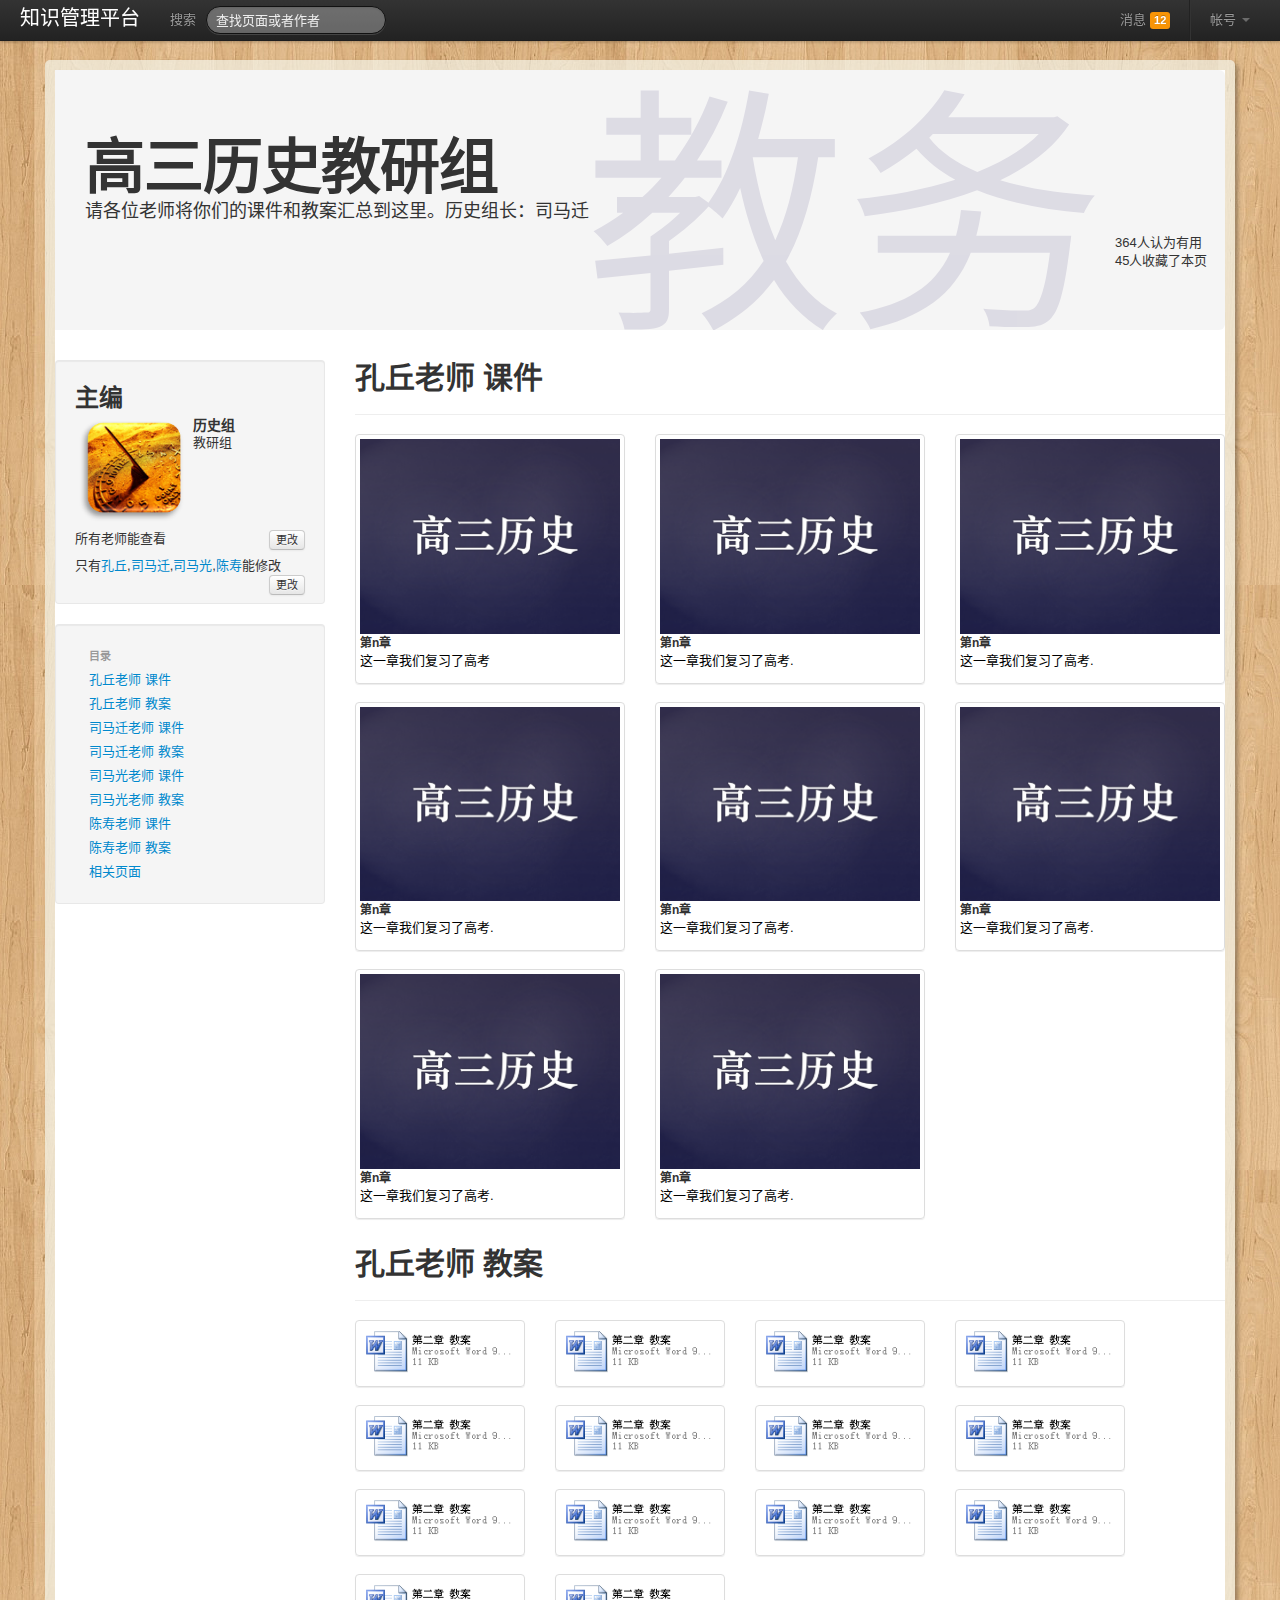
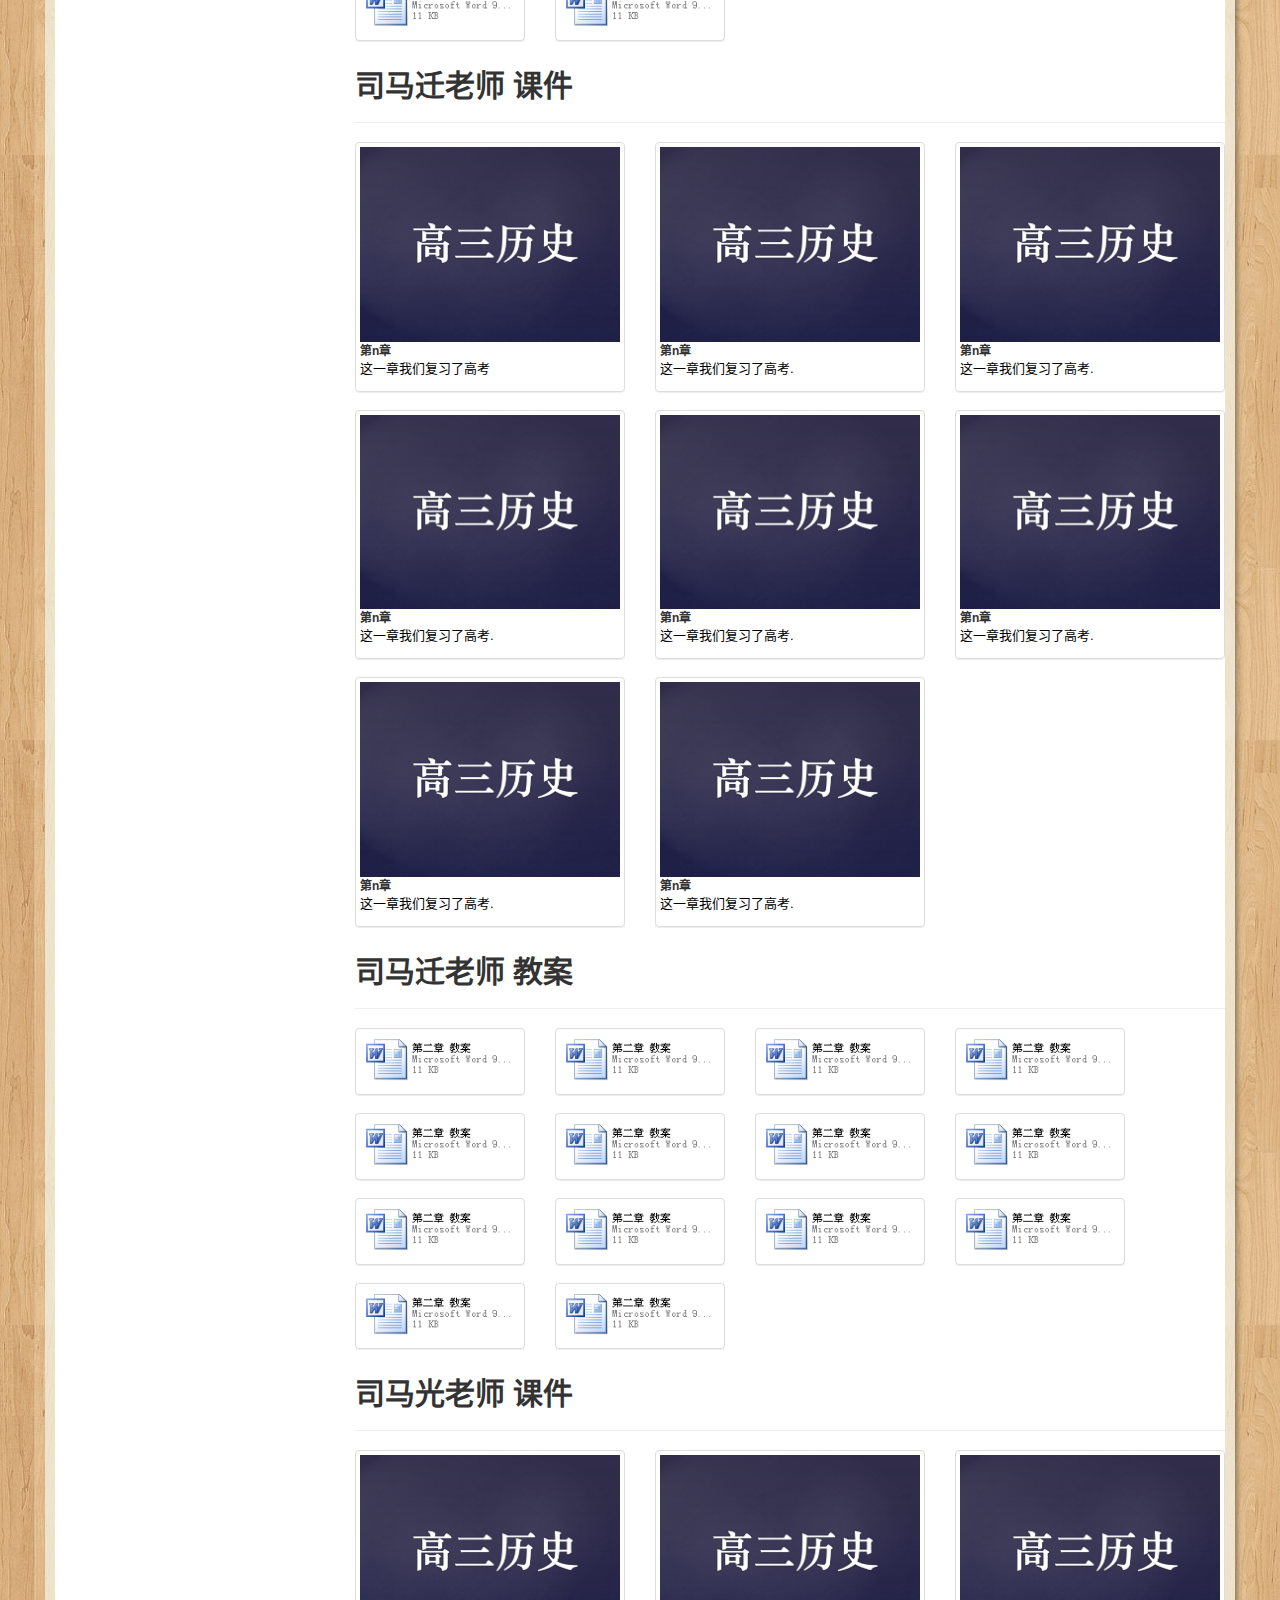
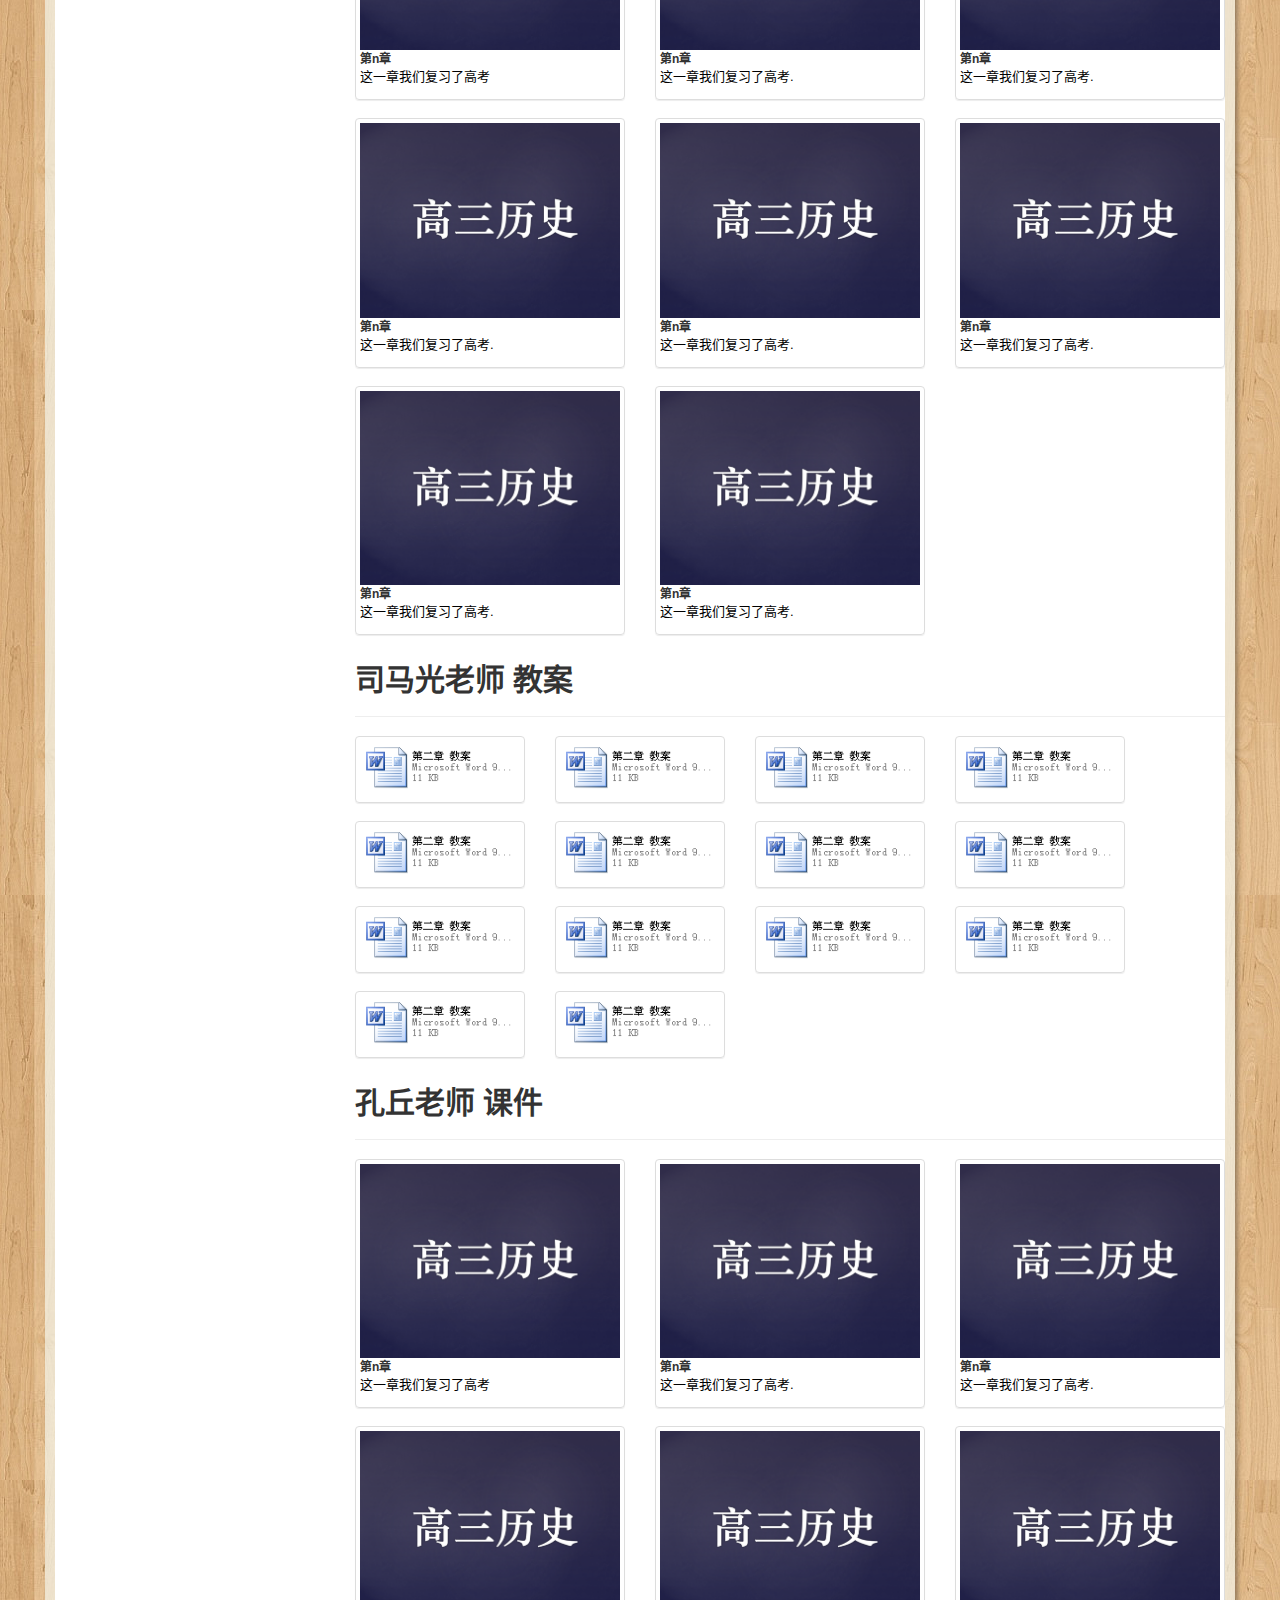
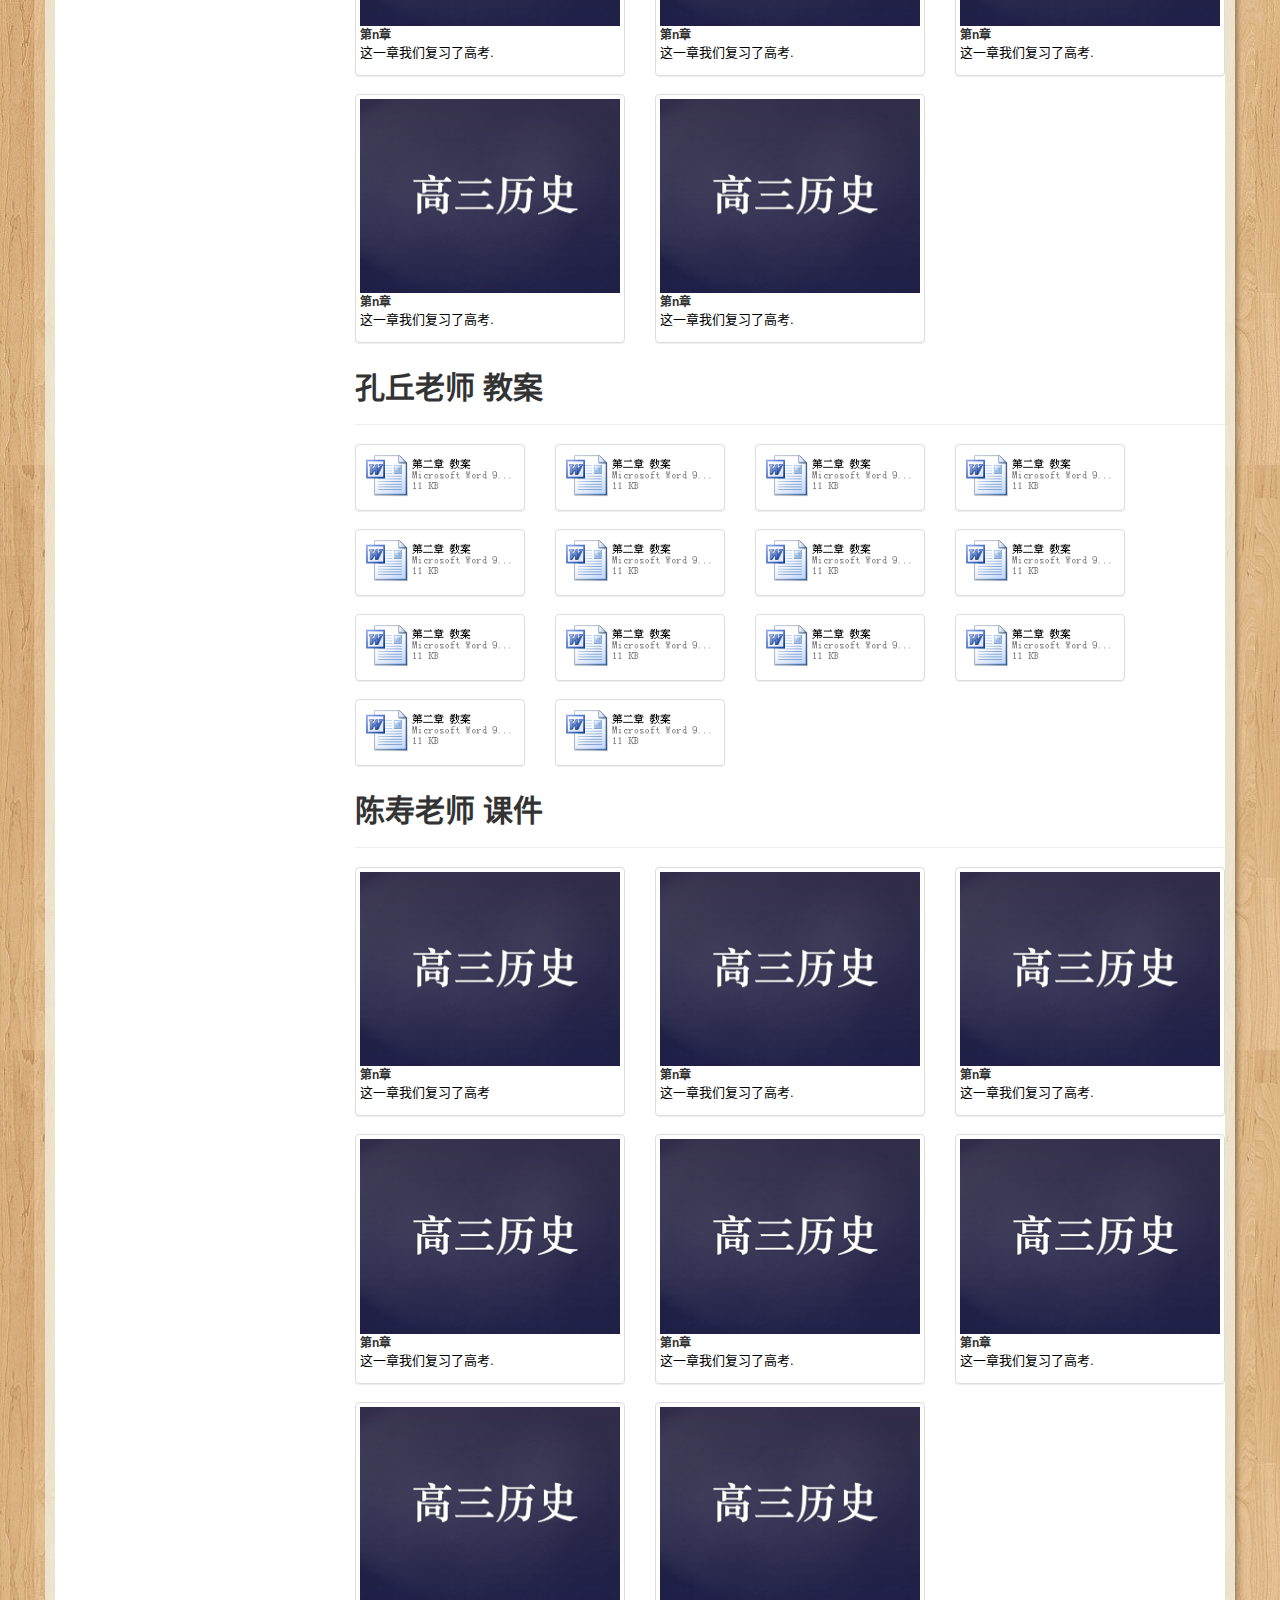
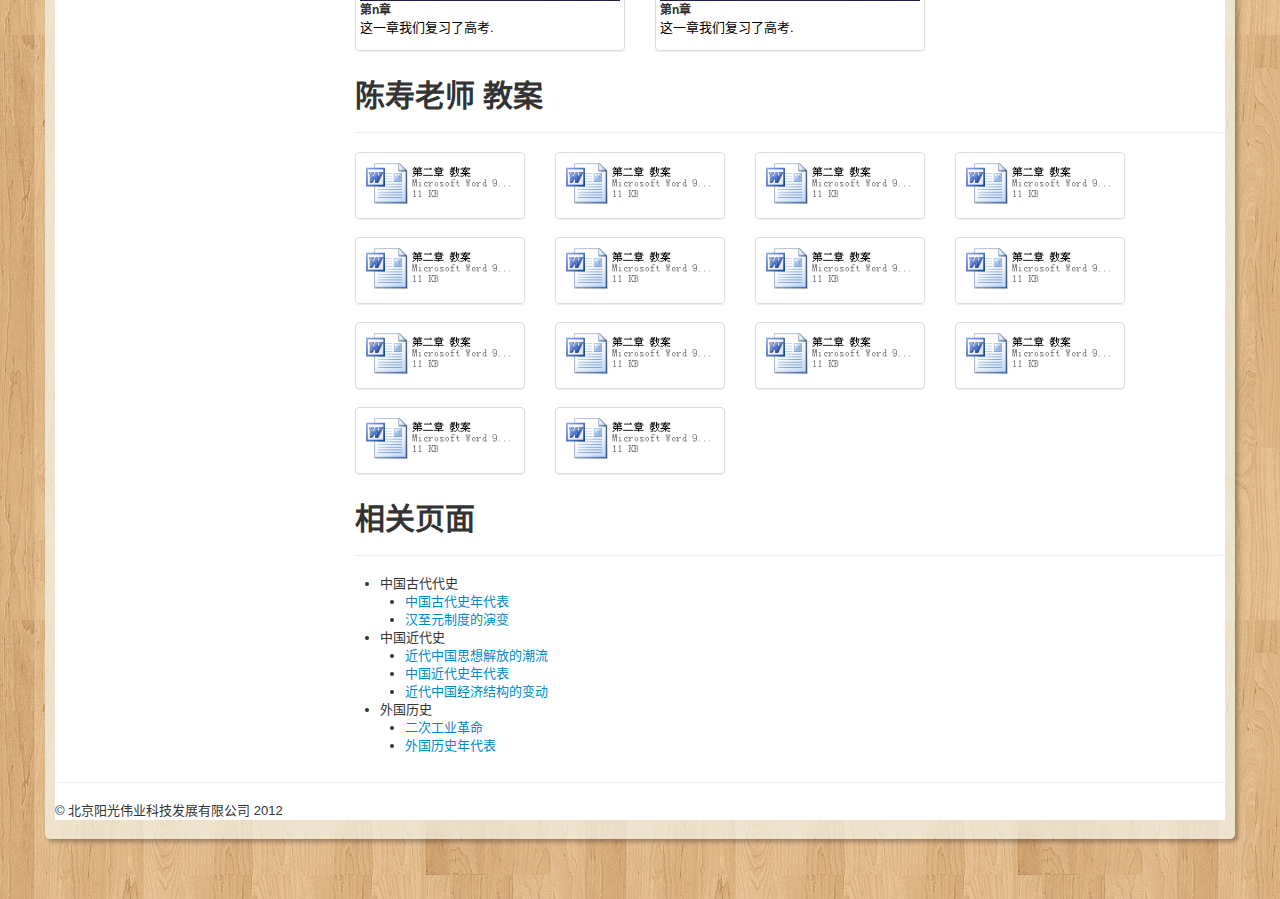
<file: know/index4.html>
<!DOCTYPE html>
<html lang="zh-cn">
  <head>
    <meta charset="utf-8">
    <title>知识管理平台</title>
    <meta name="viewport" content="width=device-width, initial-scale=1.0">
    <meta name="description" content="">
    <meta name="author" content="tianshuo">

    <!-- Le styles -->
    <link href="css/bootstrap.css" rel="stylesheet">
	<link href="css/mystyle.css" rel="stylesheet">
    <style type="text/css">
      body {
        padding-top: 60px;
        padding-bottom: 40px;
      }
      .sidebar-nav {
        padding: 9px 0;
      }
    </style>
    <link href="css/bootstrap-responsive.css" rel="stylesheet">

    <!-- Le HTML5 shim, for IE6-8 support of HTML5 elements -->
    <!--[if lt IE 9]>
      <script src="//html5shim.googlecode.com/svn/trunk/html5.js"></script>
    <![endif]-->

    <!-- Le fav and touch icons -->
    <link rel="shortcut icon" href="images/favicon.ico">
    <link rel="apple-touch-icon" href="images/apple-touch-icon.png">
    <link rel="apple-touch-icon" sizes="72x72" href="images/apple-touch-icon-72x72.png">
    <link rel="apple-touch-icon" sizes="114x114" href="images/apple-touch-icon-114x114.png">
  </head>

  <body class="wood">

    <div class="navbar navbar-fixed-top">
      <div class="navbar-inner">
        <div class="container-fluid">
          <a class="btn btn-navbar" data-toggle="collapse" data-target=".nav-collapse">
            <span class="icon-bar"></span>
            <span class="icon-bar"></span>
            <span class="icon-bar"></span>
          </a>
          <a class="brand" href="#">知识管理平台</a>
          <div class="nav-collapse">
            <ul class="nav">
			<li><a>搜索</a></li>
            <li><form class="navbar-search" action="" >
              <input type="text" class="search-query span2" placeholder="查找页面或者作者" data-provide="typeahead" data-items="6" data-source='["初一数学", "初一语文", "初一生物", "初一地理", "初一历史", "初一政治", "初一体育", "初一计算机", "初一美术", "初一音乐", "初二数学", "初二语文", "初二物理", "初二生物", "初二地理", "初二历史", "初二政治", "初二体育", "初二计算机", "初二美术", "初二音乐", "初三数学", "初三语文", "初三物理", "初三化学", "初三生物", "初三地理", "初三历史", "初三政治", "初三体育", "初三计算机", "初三美术", "初三音乐", "高一数学", "高一语文", "高一物理", "高一化学", "高一生物", "高一地理", "高一历史", "高一政治", "高一体育", "高一计算机", "高一美术", "高一音乐", "高二数学", "高二语文", "高二物理", "高二化学", "高二生物", "高二地理", "高二历史", "高二政治", "高二体育", "高二计算机", "高二美术", "高二音乐", "高三数学", "高三语文", "高三物理", "高三化学", "高三生物", "高三地理", "高三历史", "高三政治", "高三体育", "高三计算机", "高三美术", "高三音乐"]'>
            </form></li>
            </ul>


            <ul class="nav pull-right">
			<li><a href="#about" >消息 <span class="label label-warning">12</span></a></li>
            <li class="divider-vertical"></li>
            <li class="dropdown">
              <a href="#" class="dropdown-toggle" data-toggle="dropdown">帐号 <b class="caret"></b></a>
              <ul class="dropdown-menu">
                <li><a href="#">袁腾飞 老师</a></li>
                <li><a href="#">个人资料</a></li>
                <li class="divider"></li>
                <li><a href="#">退出</a></li>
              </ul>
          </div><!--/.nav-collapse -->
        </div>
      </div>
    </div>

    <div class="container whitepage">
	 <div class="container-inner">
      <div class="row">
		  <div class="">
			  <div class="hero-unit head">
				<div class="back"  unselectable="on">教务</div>

				<h1>高三历史教研组</h1>

				<p>请各位老师将你们的课件和教案汇总到这里。历史组长：司马迁</p>
				<div class="span2 offset10">
364人认为有用<br/>45人收藏了本页
</div>
			  </div>
		  </div>
	 </div>
	 <div class="row">
		  <div class="span3">
		  				
			<div class="well ">
				<h2>主编</h2>
				<div class="row-fluid">
				  <div class="span6">
					<img src="img/lishi.png" />
				  </div>
				  <div class="span5">
					<h4>历史组</h4>
					<p>教研组</p>
				  </div>
				</div>
				    <p>所有老师能查看 <a class="btn btn-mini pull-right">更改</a></p>
					<p>只有<a>孔丘</a>,<a>司马迁</a>,<a>司马光</a>,<a>陈寿</a>能修改 <a class="btn btn-mini pull-right">更改</a> </p>
			</div>
			<div class="well ">
				<ul class="nav nav-list">
  <li class="nav-header">
    目录
  </li>
  <li>
    <a href="#">孔丘老师 课件</a>
  </li>
  <li>
    <a href="#">孔丘老师 教案</a>
  </li>
  <li>
    <a href="#">司马迁老师 课件</a>
  </li>
  <li>
    <a href="#">司马迁老师 教案</a>
  </li>
    <li>
    <a href="#">司马光老师 课件</a>
  </li>
  <li>
    <a href="#">司马光老师 教案</a>
  <li>
    <a href="#">陈寿老师 课件</a>
  </li>
    <li>
    <a href="#">陈寿老师 教案</a>
  </li>
  <li>
    <a href="#">相关页面</a>
  </li>
</ul>
</div>
		  </div>
		  				
        <div class="span9">

          <div class="row-fluid">
		  <h1>孔丘老师 课件</h1><hr />
            <ul class="thumbnails">
			  <li class="span3">
				<a class="thumbnail nounderline" href="downloads/history.pptx">
				  <img src="img/thumb.png" alt="">
				  <h5>第n章</h5>
				  <p>这一章我们复习了高考</p>
				</a>
			  </li>
			   <li class="span3">
				<a class="thumbnail nounderline" href="downloads/history.pptx">
				  <img src="img/thumb.png" alt="">
				  <h5>第n章</h5>
				  <p>这一章我们复习了高考.</p>
				</a>
			  </li>
			  <li class="span3">
				<a class="thumbnail nounderline" href="downloads/history.pptx">
				  <img src="img/thumb.png" alt="">
				  <h5>第n章</h5>
				  <p>这一章我们复习了高考.</p>
				</a>
			  </li>
			  <li class="span3">
				<a class="thumbnail nounderline" href="downloads/history.pptx">
				  <img src="img/thumb.png" alt="">
				  <h5>第n章</h5>
				  <p>这一章我们复习了高考.</p>
				</a>
			  </li>
			  <li class="span3">
				<a class="thumbnail nounderline" href="downloads/history.pptx">
				  <img src="img/thumb.png" alt="">
				  <h5>第n章</h5>
				  <p>这一章我们复习了高考.</p>
				</a>
			  </li>
			  <li class="span3">
				<a class="thumbnail nounderline" href="downloads/history.pptx">
				  <img src="img/thumb.png" alt="">
				  <h5>第n章</h5>
				  <p>这一章我们复习了高考.</p>
				</a>
			  </li>
			  <li class="span3">
				<a class="thumbnail nounderline" href="downloads/history.pptx">
				  <img src="img/thumb.png" alt="">
				  <h5>第n章</h5>
				  <p>这一章我们复习了高考.</p>
				</a>
			  </li>
			  <li class="span3">
				<a class="thumbnail nounderline" href="downloads/history.pptx" href="downloads/history.pptx">
				  <img src="img/thumb.png" alt="">
				  <h5>第n章</h5>
				  <p>这一章我们复习了高考.</p>
				</a>
			  </li>
			</ul>
          </div><!--/row-->
		   <div class="row-fluid">
		    <h1>孔丘老师 教案</h1><hr />
           <ul class="thumbnails">
		      <li class="span2">
				<a class="thumbnail" href="downloads/第一章作业题.doc">
					<img src="img/archive.png" alt="" />
			    </a>
			  </li>
			  <li class="span2">
				<a class="thumbnail" href="downloads/第一章作业题.doc">
					<img src="img/archive.png" alt="" />
			    </a>
			  </li>
			  <li class="span2">
				<a class="thumbnail" href="downloads/第一章作业题.doc">
					<img src="img/archive.png" alt="" />
			    </a>
			  </li>
			  <li class="span2">
				<a class="thumbnail" href="downloads/第一章作业题.doc">
					<img src="img/archive.png" alt="" />
			    </a>
			  </li>
			  <li class="span2">
				<a class="thumbnail" href="downloads/第一章作业题.doc">
					<img src="img/archive.png" alt="" />
			    </a>
			  </li>
			  <li class="span2">
				<a class="thumbnail" href="downloads/第一章作业题.doc">
					<img src="img/archive.png" alt="" />
			    </a>
			  </li>
			  <li class="span2">
				<a class="thumbnail" href="downloads/第一章作业题.doc">
					<img src="img/archive.png" alt="" />
			    </a>
			  </li>
			  <li class="span2">
				<a class="thumbnail" href="downloads/第一章作业题.doc">
					<img src="img/archive.png" alt="" />
			    </a>
			  </li>
			  <li class="span2">
				<a class="thumbnail" href="downloads/第一章作业题.doc">
					<img src="img/archive.png" alt="" />
			    </a>
			  </li>
			  <li class="span2">
				<a class="thumbnail" href="downloads/第一章作业题.doc">
					<img src="img/archive.png" alt="" />
			    </a>
			  </li>
			  <li class="span2">
				<a class="thumbnail" href="downloads/第一章作业题.doc">
					<img src="img/archive.png" alt="" />
			    </a>
			  </li>
			  <li class="span2">
				<a class="thumbnail" href="downloads/第一章作业题.doc">
					<img src="img/archive.png" alt="" />
			    </a>
			  </li>
			  <li class="span2">
				<a class="thumbnail" href="downloads/第一章作业题.doc">
					<img src="img/archive.png" alt="" />
			    </a>
			  </li>
			  <li class="span2">
				<a class="thumbnail" href="downloads/第一章作业题.doc">
					<img src="img/archive.png" alt="" />
			    </a>
			  </li>
		   </ul><!--thumbnails-->
		   </div><!--/row-->
		   <div class="row-fluid">
		  <h1>司马迁老师 课件</h1><hr />
            <ul class="thumbnails">
			  <li class="span3">
				<a class="thumbnail nounderline" href="downloads/history.pptx">
				  <img src="img/thumb.png" alt="">
				  <h5>第n章</h5>
				  <p>这一章我们复习了高考</p>
				</a>
			  </li>
			   <li class="span3">
				<a class="thumbnail nounderline" href="downloads/history.pptx">
				  <img src="img/thumb.png" alt="">
				  <h5>第n章</h5>
				  <p>这一章我们复习了高考.</p>
				</a>
			  </li>
			  <li class="span3">
				<a class="thumbnail nounderline" href="downloads/history.pptx">
				  <img src="img/thumb.png" alt="">
				  <h5>第n章</h5>
				  <p>这一章我们复习了高考.</p>
				</a>
			  </li>
			  <li class="span3">
				<a class="thumbnail nounderline" href="downloads/history.pptx">
				  <img src="img/thumb.png" alt="">
				  <h5>第n章</h5>
				  <p>这一章我们复习了高考.</p>
				</a>
			  </li>
			  <li class="span3">
				<a class="thumbnail nounderline" href="downloads/history.pptx">
				  <img src="img/thumb.png" alt="">
				  <h5>第n章</h5>
				  <p>这一章我们复习了高考.</p>
				</a>
			  </li>
			  <li class="span3">
				<a class="thumbnail nounderline" href="downloads/history.pptx">
				  <img src="img/thumb.png" alt="">
				  <h5>第n章</h5>
				  <p>这一章我们复习了高考.</p>
				</a>
			  </li>
			  <li class="span3">
				<a class="thumbnail nounderline" href="downloads/history.pptx">
				  <img src="img/thumb.png" alt="">
				  <h5>第n章</h5>
				  <p>这一章我们复习了高考.</p>
				</a>
			  </li>
			  <li class="span3">
				<a class="thumbnail nounderline" href="downloads/history.pptx" href="downloads/history.pptx">
				  <img src="img/thumb.png" alt="">
				  <h5>第n章</h5>
				  <p>这一章我们复习了高考.</p>
				</a>
			  </li>
			</ul>
          </div><!--/row-->
		   <div class="row-fluid">
		    <h1>司马迁老师 教案</h1><hr />
           <ul class="thumbnails">
		      <li class="span2">
				<a class="thumbnail" href="downloads/第一章作业题.doc">
					<img src="img/archive.png" alt="" />
			    </a>
			  </li>
			  <li class="span2">
				<a class="thumbnail" href="downloads/第一章作业题.doc">
					<img src="img/archive.png" alt="" />
			    </a>
			  </li>
			  <li class="span2">
				<a class="thumbnail" href="downloads/第一章作业题.doc">
					<img src="img/archive.png" alt="" />
			    </a>
			  </li>
			  <li class="span2">
				<a class="thumbnail" href="downloads/第一章作业题.doc">
					<img src="img/archive.png" alt="" />
			    </a>
			  </li>
			  <li class="span2">
				<a class="thumbnail" href="downloads/第一章作业题.doc">
					<img src="img/archive.png" alt="" />
			    </a>
			  </li>
			  <li class="span2">
				<a class="thumbnail" href="downloads/第一章作业题.doc">
					<img src="img/archive.png" alt="" />
			    </a>
			  </li>
			  <li class="span2">
				<a class="thumbnail" href="downloads/第一章作业题.doc">
					<img src="img/archive.png" alt="" />
			    </a>
			  </li>
			  <li class="span2">
				<a class="thumbnail" href="downloads/第一章作业题.doc">
					<img src="img/archive.png" alt="" />
			    </a>
			  </li>
			  <li class="span2">
				<a class="thumbnail" href="downloads/第一章作业题.doc">
					<img src="img/archive.png" alt="" />
			    </a>
			  </li>
			  <li class="span2">
				<a class="thumbnail" href="downloads/第一章作业题.doc">
					<img src="img/archive.png" alt="" />
			    </a>
			  </li>
			  <li class="span2">
				<a class="thumbnail" href="downloads/第一章作业题.doc">
					<img src="img/archive.png" alt="" />
			    </a>
			  </li>
			  <li class="span2">
				<a class="thumbnail" href="downloads/第一章作业题.doc">
					<img src="img/archive.png" alt="" />
			    </a>
			  </li>
			  <li class="span2">
				<a class="thumbnail" href="downloads/第一章作业题.doc">
					<img src="img/archive.png" alt="" />
			    </a>
			  </li>
			  <li class="span2">
				<a class="thumbnail" href="downloads/第一章作业题.doc">
					<img src="img/archive.png" alt="" />
			    </a>
			  </li>
		   </ul><!--thumbnails-->
		   </div>
		   <div class="row-fluid">
		  <h1>司马光老师 课件</h1><hr />
            <ul class="thumbnails">
			  <li class="span3">
				<a class="thumbnail nounderline" href="downloads/history.pptx">
				  <img src="img/thumb.png" alt="">
				  <h5>第n章</h5>
				  <p>这一章我们复习了高考</p>
				</a>
			  </li>
			   <li class="span3">
				<a class="thumbnail nounderline" href="downloads/history.pptx">
				  <img src="img/thumb.png" alt="">
				  <h5>第n章</h5>
				  <p>这一章我们复习了高考.</p>
				</a>
			  </li>
			  <li class="span3">
				<a class="thumbnail nounderline" href="downloads/history.pptx">
				  <img src="img/thumb.png" alt="">
				  <h5>第n章</h5>
				  <p>这一章我们复习了高考.</p>
				</a>
			  </li>
			  <li class="span3">
				<a class="thumbnail nounderline" href="downloads/history.pptx">
				  <img src="img/thumb.png" alt="">
				  <h5>第n章</h5>
				  <p>这一章我们复习了高考.</p>
				</a>
			  </li>
			  <li class="span3">
				<a class="thumbnail nounderline" href="downloads/history.pptx">
				  <img src="img/thumb.png" alt="">
				  <h5>第n章</h5>
				  <p>这一章我们复习了高考.</p>
				</a>
			  </li>
			  <li class="span3">
				<a class="thumbnail nounderline" href="downloads/history.pptx">
				  <img src="img/thumb.png" alt="">
				  <h5>第n章</h5>
				  <p>这一章我们复习了高考.</p>
				</a>
			  </li>
			  <li class="span3">
				<a class="thumbnail nounderline" href="downloads/history.pptx">
				  <img src="img/thumb.png" alt="">
				  <h5>第n章</h5>
				  <p>这一章我们复习了高考.</p>
				</a>
			  </li>
			  <li class="span3">
				<a class="thumbnail nounderline" href="downloads/history.pptx" href="downloads/history.pptx">
				  <img src="img/thumb.png" alt="">
				  <h5>第n章</h5>
				  <p>这一章我们复习了高考.</p>
				</a>
			  </li>
			</ul>
          </div><!--/row-->
		   <div class="row-fluid">
		    <h1>司马光老师 教案</h1><hr />
           <ul class="thumbnails">
		      <li class="span2">
				<a class="thumbnail" href="downloads/第一章作业题.doc">
					<img src="img/archive.png" alt="" />
			    </a>
			  </li>
			  <li class="span2">
				<a class="thumbnail" href="downloads/第一章作业题.doc">
					<img src="img/archive.png" alt="" />
			    </a>
			  </li>
			  <li class="span2">
				<a class="thumbnail" href="downloads/第一章作业题.doc">
					<img src="img/archive.png" alt="" />
			    </a>
			  </li>
			  <li class="span2">
				<a class="thumbnail" href="downloads/第一章作业题.doc">
					<img src="img/archive.png" alt="" />
			    </a>
			  </li>
			  <li class="span2">
				<a class="thumbnail" href="downloads/第一章作业题.doc">
					<img src="img/archive.png" alt="" />
			    </a>
			  </li>
			  <li class="span2">
				<a class="thumbnail" href="downloads/第一章作业题.doc">
					<img src="img/archive.png" alt="" />
			    </a>
			  </li>
			  <li class="span2">
				<a class="thumbnail" href="downloads/第一章作业题.doc">
					<img src="img/archive.png" alt="" />
			    </a>
			  </li>
			  <li class="span2">
				<a class="thumbnail" href="downloads/第一章作业题.doc">
					<img src="img/archive.png" alt="" />
			    </a>
			  </li>
			  <li class="span2">
				<a class="thumbnail" href="downloads/第一章作业题.doc">
					<img src="img/archive.png" alt="" />
			    </a>
			  </li>
			  <li class="span2">
				<a class="thumbnail" href="downloads/第一章作业题.doc">
					<img src="img/archive.png" alt="" />
			    </a>
			  </li>
			  <li class="span2">
				<a class="thumbnail" href="downloads/第一章作业题.doc">
					<img src="img/archive.png" alt="" />
			    </a>
			  </li>
			  <li class="span2">
				<a class="thumbnail" href="downloads/第一章作业题.doc">
					<img src="img/archive.png" alt="" />
			    </a>
			  </li>
			  <li class="span2">
				<a class="thumbnail" href="downloads/第一章作业题.doc">
					<img src="img/archive.png" alt="" />
			    </a>
			  </li>
			  <li class="span2">
				<a class="thumbnail" href="downloads/第一章作业题.doc">
					<img src="img/archive.png" alt="" />
			    </a>
			  </li>
		   </ul><!--thumbnails-->
		   </div>
		   <div class="row-fluid">
		  <h1>孔丘老师 课件</h1><hr />
            <ul class="thumbnails">
			  <li class="span3">
				<a class="thumbnail nounderline" href="downloads/history.pptx">
				  <img src="img/thumb.png" alt="">
				  <h5>第n章</h5>
				  <p>这一章我们复习了高考</p>
				</a>
			  </li>
			   <li class="span3">
				<a class="thumbnail nounderline" href="downloads/history.pptx">
				  <img src="img/thumb.png" alt="">
				  <h5>第n章</h5>
				  <p>这一章我们复习了高考.</p>
				</a>
			  </li>
			  <li class="span3">
				<a class="thumbnail nounderline" href="downloads/history.pptx">
				  <img src="img/thumb.png" alt="">
				  <h5>第n章</h5>
				  <p>这一章我们复习了高考.</p>
				</a>
			  </li>
			  <li class="span3">
				<a class="thumbnail nounderline" href="downloads/history.pptx">
				  <img src="img/thumb.png" alt="">
				  <h5>第n章</h5>
				  <p>这一章我们复习了高考.</p>
				</a>
			  </li>
			  <li class="span3">
				<a class="thumbnail nounderline" href="downloads/history.pptx">
				  <img src="img/thumb.png" alt="">
				  <h5>第n章</h5>
				  <p>这一章我们复习了高考.</p>
				</a>
			  </li>
			  <li class="span3">
				<a class="thumbnail nounderline" href="downloads/history.pptx">
				  <img src="img/thumb.png" alt="">
				  <h5>第n章</h5>
				  <p>这一章我们复习了高考.</p>
				</a>
			  </li>
			  <li class="span3">
				<a class="thumbnail nounderline" href="downloads/history.pptx">
				  <img src="img/thumb.png" alt="">
				  <h5>第n章</h5>
				  <p>这一章我们复习了高考.</p>
				</a>
			  </li>
			  <li class="span3">
				<a class="thumbnail nounderline" href="downloads/history.pptx" href="downloads/history.pptx">
				  <img src="img/thumb.png" alt="">
				  <h5>第n章</h5>
				  <p>这一章我们复习了高考.</p>
				</a>
			  </li>
			</ul>
          </div><!--/row-->
		   <div class="row-fluid">
		    <h1>孔丘老师 教案</h1><hr />
           <ul class="thumbnails">
		      <li class="span2">
				<a class="thumbnail" href="downloads/第一章作业题.doc">
					<img src="img/archive.png" alt="" />
			    </a>
			  </li>
			  <li class="span2">
				<a class="thumbnail" href="downloads/第一章作业题.doc">
					<img src="img/archive.png" alt="" />
			    </a>
			  </li>
			  <li class="span2">
				<a class="thumbnail" href="downloads/第一章作业题.doc">
					<img src="img/archive.png" alt="" />
			    </a>
			  </li>
			  <li class="span2">
				<a class="thumbnail" href="downloads/第一章作业题.doc">
					<img src="img/archive.png" alt="" />
			    </a>
			  </li>
			  <li class="span2">
				<a class="thumbnail" href="downloads/第一章作业题.doc">
					<img src="img/archive.png" alt="" />
			    </a>
			  </li>
			  <li class="span2">
				<a class="thumbnail" href="downloads/第一章作业题.doc">
					<img src="img/archive.png" alt="" />
			    </a>
			  </li>
			  <li class="span2">
				<a class="thumbnail" href="downloads/第一章作业题.doc">
					<img src="img/archive.png" alt="" />
			    </a>
			  </li>
			  <li class="span2">
				<a class="thumbnail" href="downloads/第一章作业题.doc">
					<img src="img/archive.png" alt="" />
			    </a>
			  </li>
			  <li class="span2">
				<a class="thumbnail" href="downloads/第一章作业题.doc">
					<img src="img/archive.png" alt="" />
			    </a>
			  </li>
			  <li class="span2">
				<a class="thumbnail" href="downloads/第一章作业题.doc">
					<img src="img/archive.png" alt="" />
			    </a>
			  </li>
			  <li class="span2">
				<a class="thumbnail" href="downloads/第一章作业题.doc">
					<img src="img/archive.png" alt="" />
			    </a>
			  </li>
			  <li class="span2">
				<a class="thumbnail" href="downloads/第一章作业题.doc">
					<img src="img/archive.png" alt="" />
			    </a>
			  </li>
			  <li class="span2">
				<a class="thumbnail" href="downloads/第一章作业题.doc">
					<img src="img/archive.png" alt="" />
			    </a>
			  </li>
			  <li class="span2">
				<a class="thumbnail" href="downloads/第一章作业题.doc">
					<img src="img/archive.png" alt="" />
			    </a>
			  </li>
		   </ul><!--thumbnails-->
		   </div>
		   <div class="row-fluid">
		  <h1>陈寿老师 课件</h1><hr />
            <ul class="thumbnails">
			  <li class="span3">
				<a class="thumbnail nounderline" href="downloads/history.pptx">
				  <img src="img/thumb.png" alt="">
				  <h5>第n章</h5>
				  <p>这一章我们复习了高考</p>
				</a>
			  </li>
			   <li class="span3">
				<a class="thumbnail nounderline" href="downloads/history.pptx">
				  <img src="img/thumb.png" alt="">
				  <h5>第n章</h5>
				  <p>这一章我们复习了高考.</p>
				</a>
			  </li>
			  <li class="span3">
				<a class="thumbnail nounderline" href="downloads/history.pptx">
				  <img src="img/thumb.png" alt="">
				  <h5>第n章</h5>
				  <p>这一章我们复习了高考.</p>
				</a>
			  </li>
			  <li class="span3">
				<a class="thumbnail nounderline" href="downloads/history.pptx">
				  <img src="img/thumb.png" alt="">
				  <h5>第n章</h5>
				  <p>这一章我们复习了高考.</p>
				</a>
			  </li>
			  <li class="span3">
				<a class="thumbnail nounderline" href="downloads/history.pptx">
				  <img src="img/thumb.png" alt="">
				  <h5>第n章</h5>
				  <p>这一章我们复习了高考.</p>
				</a>
			  </li>
			  <li class="span3">
				<a class="thumbnail nounderline" href="downloads/history.pptx">
				  <img src="img/thumb.png" alt="">
				  <h5>第n章</h5>
				  <p>这一章我们复习了高考.</p>
				</a>
			  </li>
			  <li class="span3">
				<a class="thumbnail nounderline" href="downloads/history.pptx">
				  <img src="img/thumb.png" alt="">
				  <h5>第n章</h5>
				  <p>这一章我们复习了高考.</p>
				</a>
			  </li>
			  <li class="span3">
				<a class="thumbnail nounderline" href="downloads/history.pptx" href="downloads/history.pptx">
				  <img src="img/thumb.png" alt="">
				  <h5>第n章</h5>
				  <p>这一章我们复习了高考.</p>
				</a>
			  </li>
			</ul>
          </div><!--/row-->
		   <div class="row-fluid">
		    <h1>陈寿老师 教案</h1><hr />
           <ul class="thumbnails">
		      <li class="span2">
				<a class="thumbnail" href="downloads/第一章作业题.doc">
					<img src="img/archive.png" alt="" />
			    </a>
			  </li>
			  <li class="span2">
				<a class="thumbnail" href="downloads/第一章作业题.doc">
					<img src="img/archive.png" alt="" />
			    </a>
			  </li>
			  <li class="span2">
				<a class="thumbnail" href="downloads/第一章作业题.doc">
					<img src="img/archive.png" alt="" />
			    </a>
			  </li>
			  <li class="span2">
				<a class="thumbnail" href="downloads/第一章作业题.doc">
					<img src="img/archive.png" alt="" />
			    </a>
			  </li>
			  <li class="span2">
				<a class="thumbnail" href="downloads/第一章作业题.doc">
					<img src="img/archive.png" alt="" />
			    </a>
			  </li>
			  <li class="span2">
				<a class="thumbnail" href="downloads/第一章作业题.doc">
					<img src="img/archive.png" alt="" />
			    </a>
			  </li>
			  <li class="span2">
				<a class="thumbnail" href="downloads/第一章作业题.doc">
					<img src="img/archive.png" alt="" />
			    </a>
			  </li>
			  <li class="span2">
				<a class="thumbnail" href="downloads/第一章作业题.doc">
					<img src="img/archive.png" alt="" />
			    </a>
			  </li>
			  <li class="span2">
				<a class="thumbnail" href="downloads/第一章作业题.doc">
					<img src="img/archive.png" alt="" />
			    </a>
			  </li>
			  <li class="span2">
				<a class="thumbnail" href="downloads/第一章作业题.doc">
					<img src="img/archive.png" alt="" />
			    </a>
			  </li>
			  <li class="span2">
				<a class="thumbnail" href="downloads/第一章作业题.doc">
					<img src="img/archive.png" alt="" />
			    </a>
			  </li>
			  <li class="span2">
				<a class="thumbnail" href="downloads/第一章作业题.doc">
					<img src="img/archive.png" alt="" />
			    </a>
			  </li>
			  <li class="span2">
				<a class="thumbnail" href="downloads/第一章作业题.doc">
					<img src="img/archive.png" alt="" />
			    </a>
			  </li>
			  <li class="span2">
				<a class="thumbnail" href="downloads/第一章作业题.doc">
					<img src="img/archive.png" alt="" />
			    </a>
			  </li>
		   </ul><!--thumbnails-->
		   </div>
		   	   <div class="row-fluid">
		    <h1>相关页面</h1><hr />
           <ul>
		    <li>中国古代代史</li>
			 <ul>
			 <li><a href="#">中国古代史年代表</a></li>
			 <li><a href="#">汉至元制度的演变</a></li>
			 </ul>
			<li>中国近代史</li>
			<ul>
			<li><a href="#">近代中国思想解放的潮流</a></li>
			<li><a href="#">中国近代史年代表</a></li>
			<li><a href="#">近代中国经济结构的变动</a></li>
			 </ul>
			<li>外国历史</li>
			<ul>
			<li><a href="#">二次工业革命</a></li>
			<li><a href="#">外国历史年代表</a></li>
			 </ul>
			</ul>
          </div><!--/row-->

        </div><!--/span-->
			
      </div><!--/row-->

      <hr>

      <footer>
        <p>&copy; 北京阳光伟业科技发展有限公司 2012</p>
      </footer>
     </div><!--/container-inner-->
    </div><!--/container-->
    
    <!-- Le javascript
    ================================================== -->
    <!-- Placed at the end of the document so the pages load faster -->
    <script src="http://ajax.aspnetcdn.com/ajax/jQuery/jquery-1.7.1.min.js"></script>
	<script src="js/underscore.js"></script>
	<script src="js/backbone.js"></script>
    <script src="js/bootstrap.js"></script>


  </body>
</html>
</file>
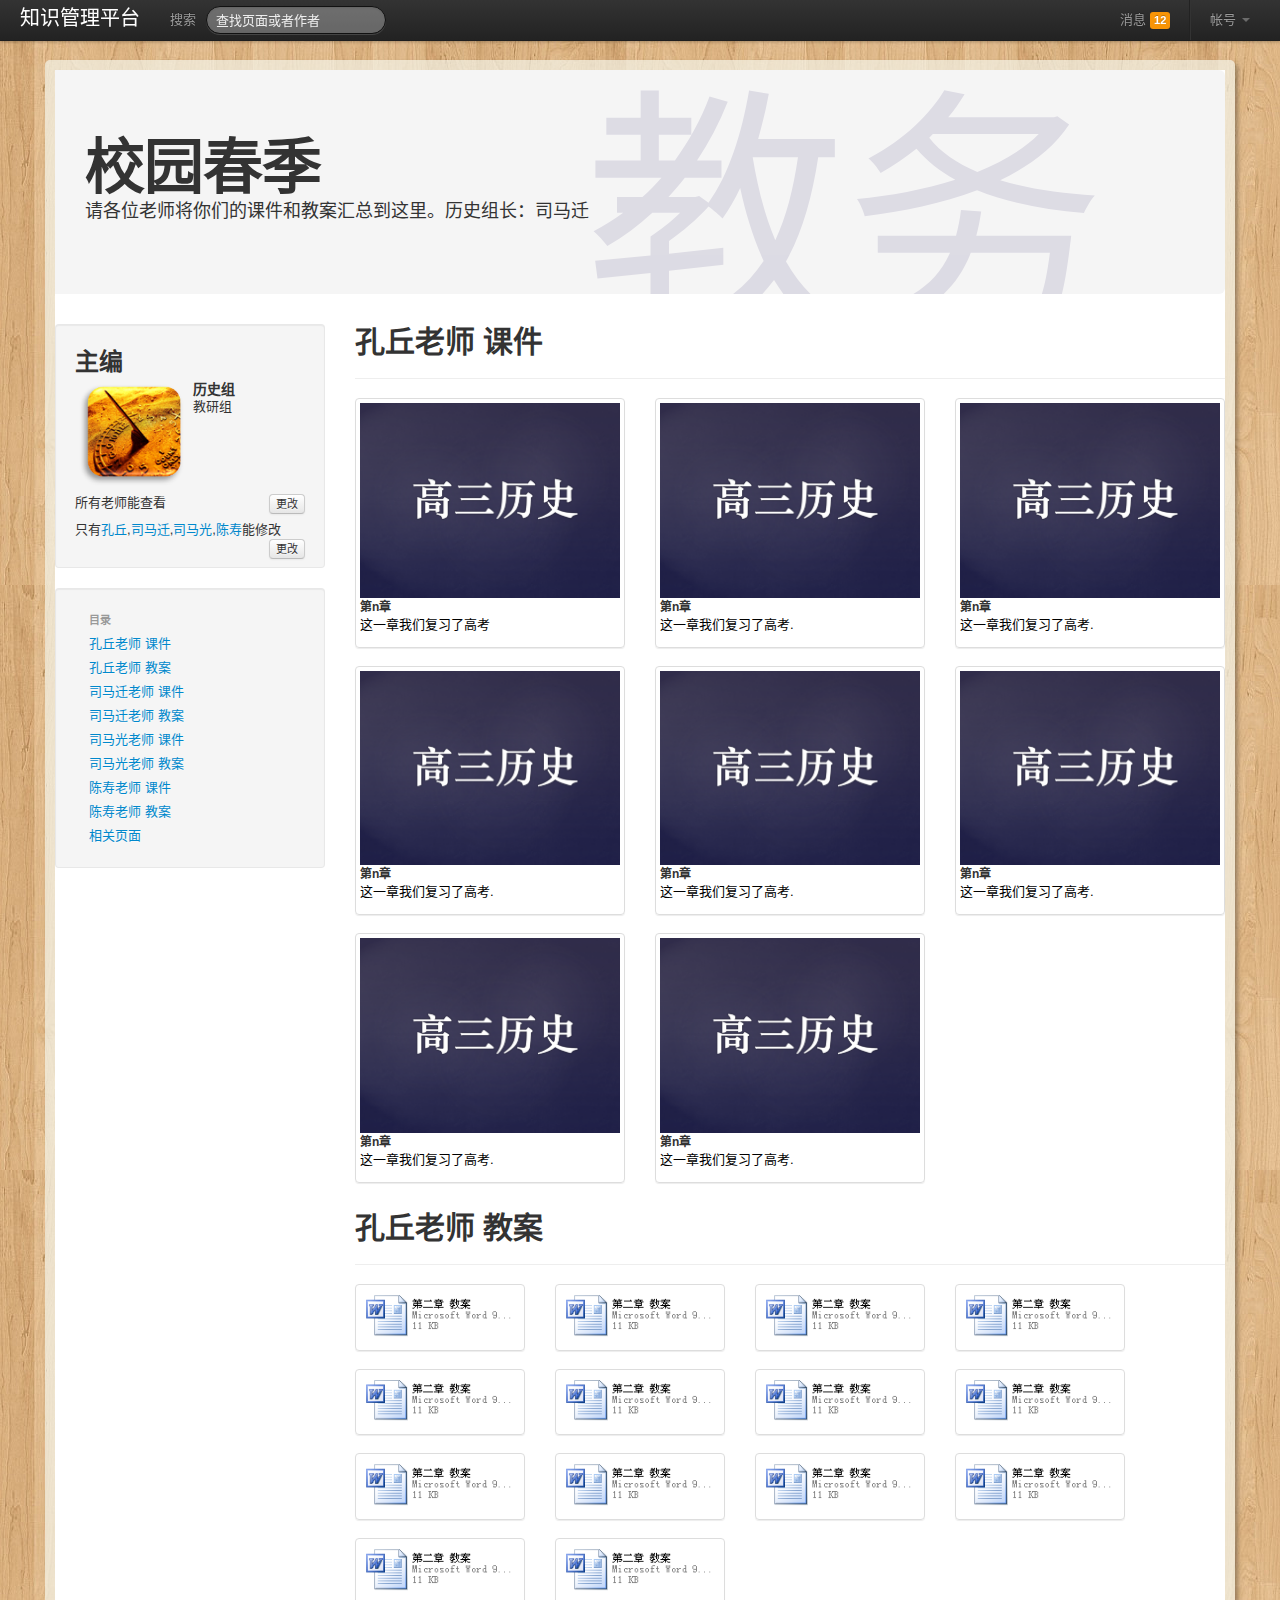
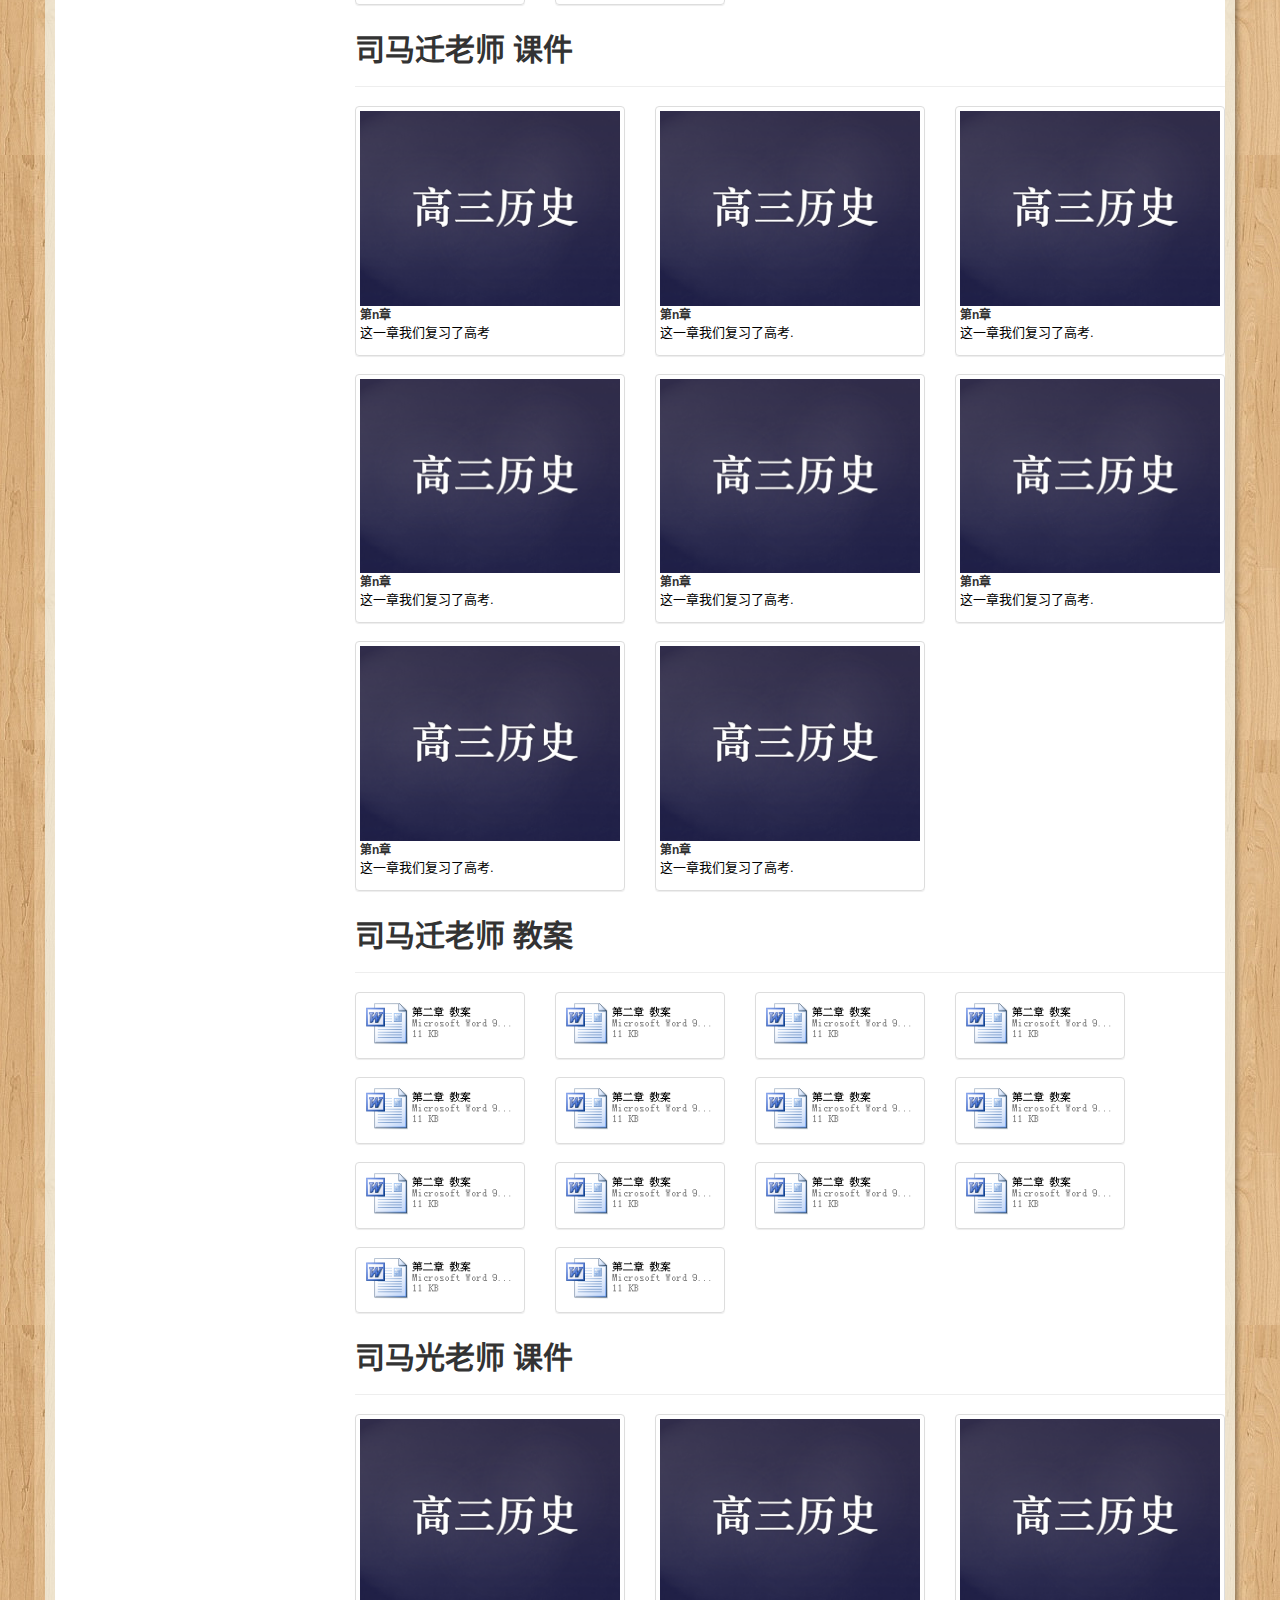
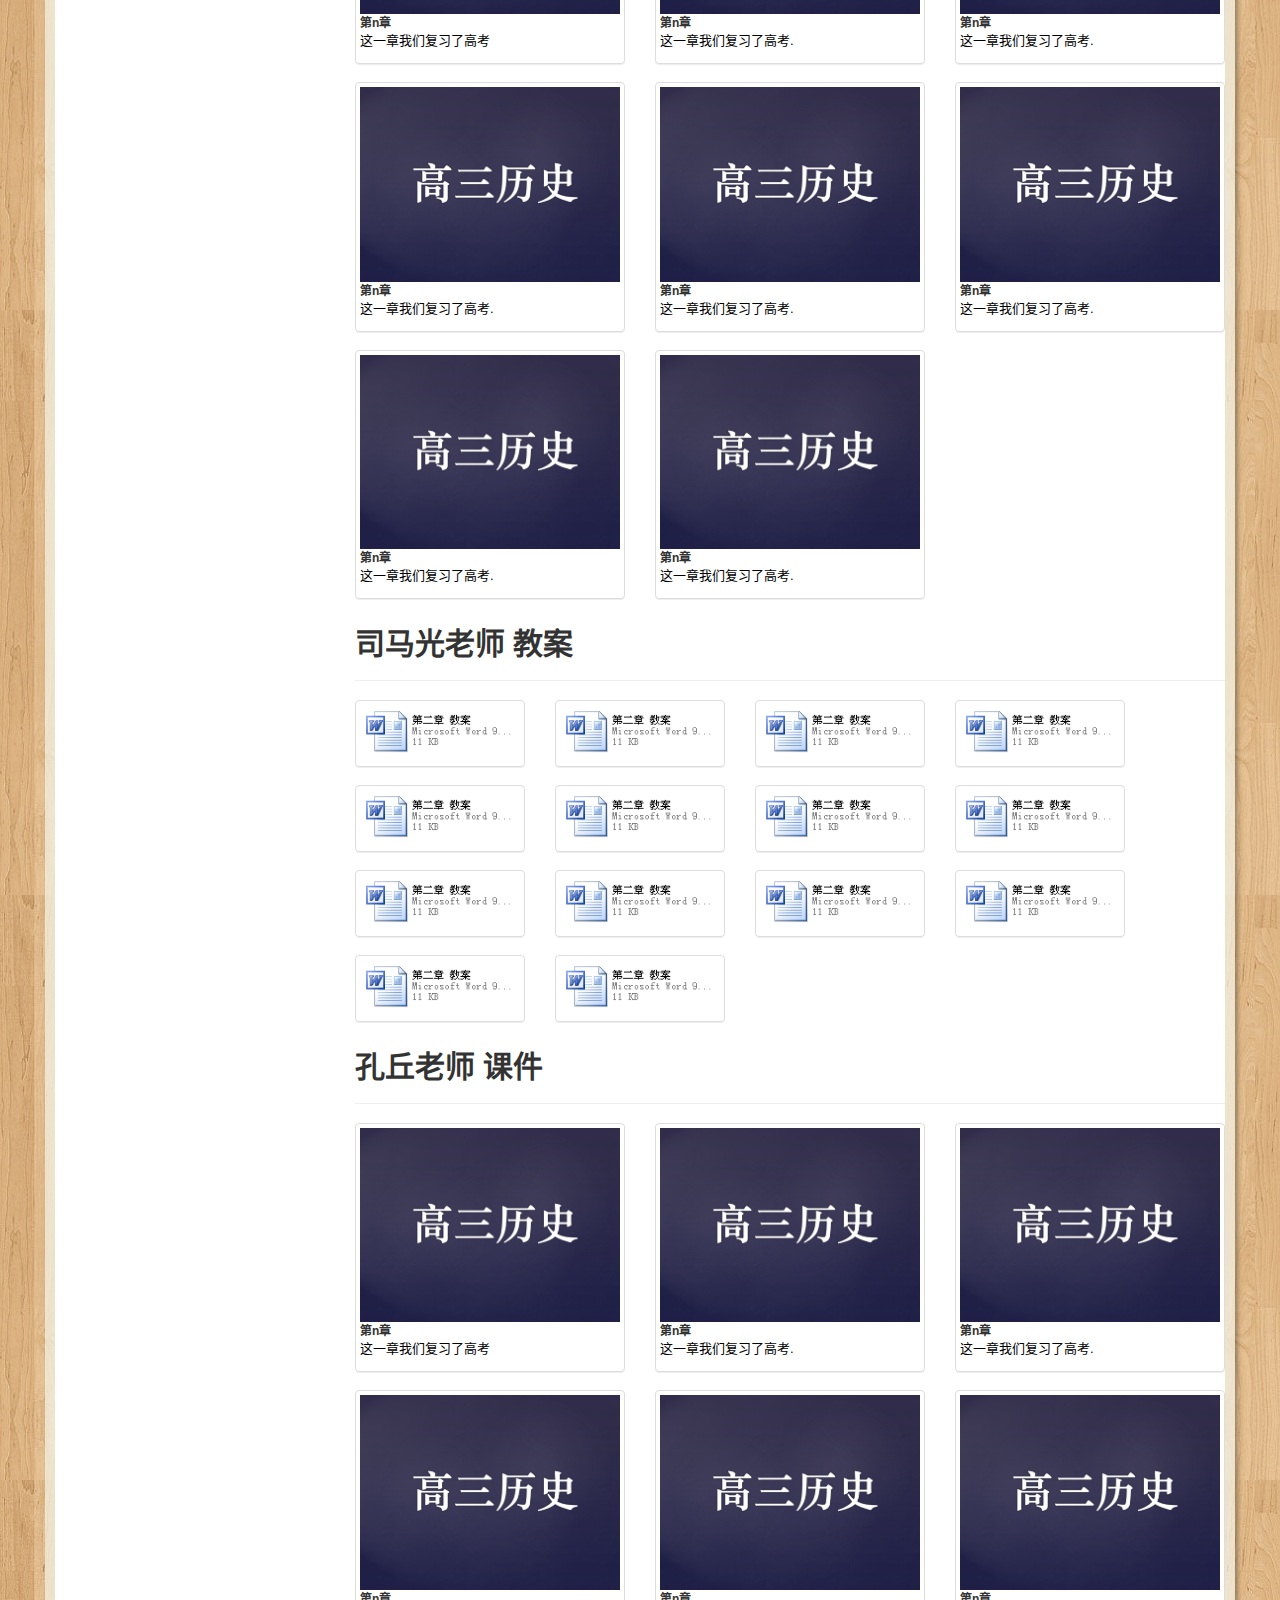
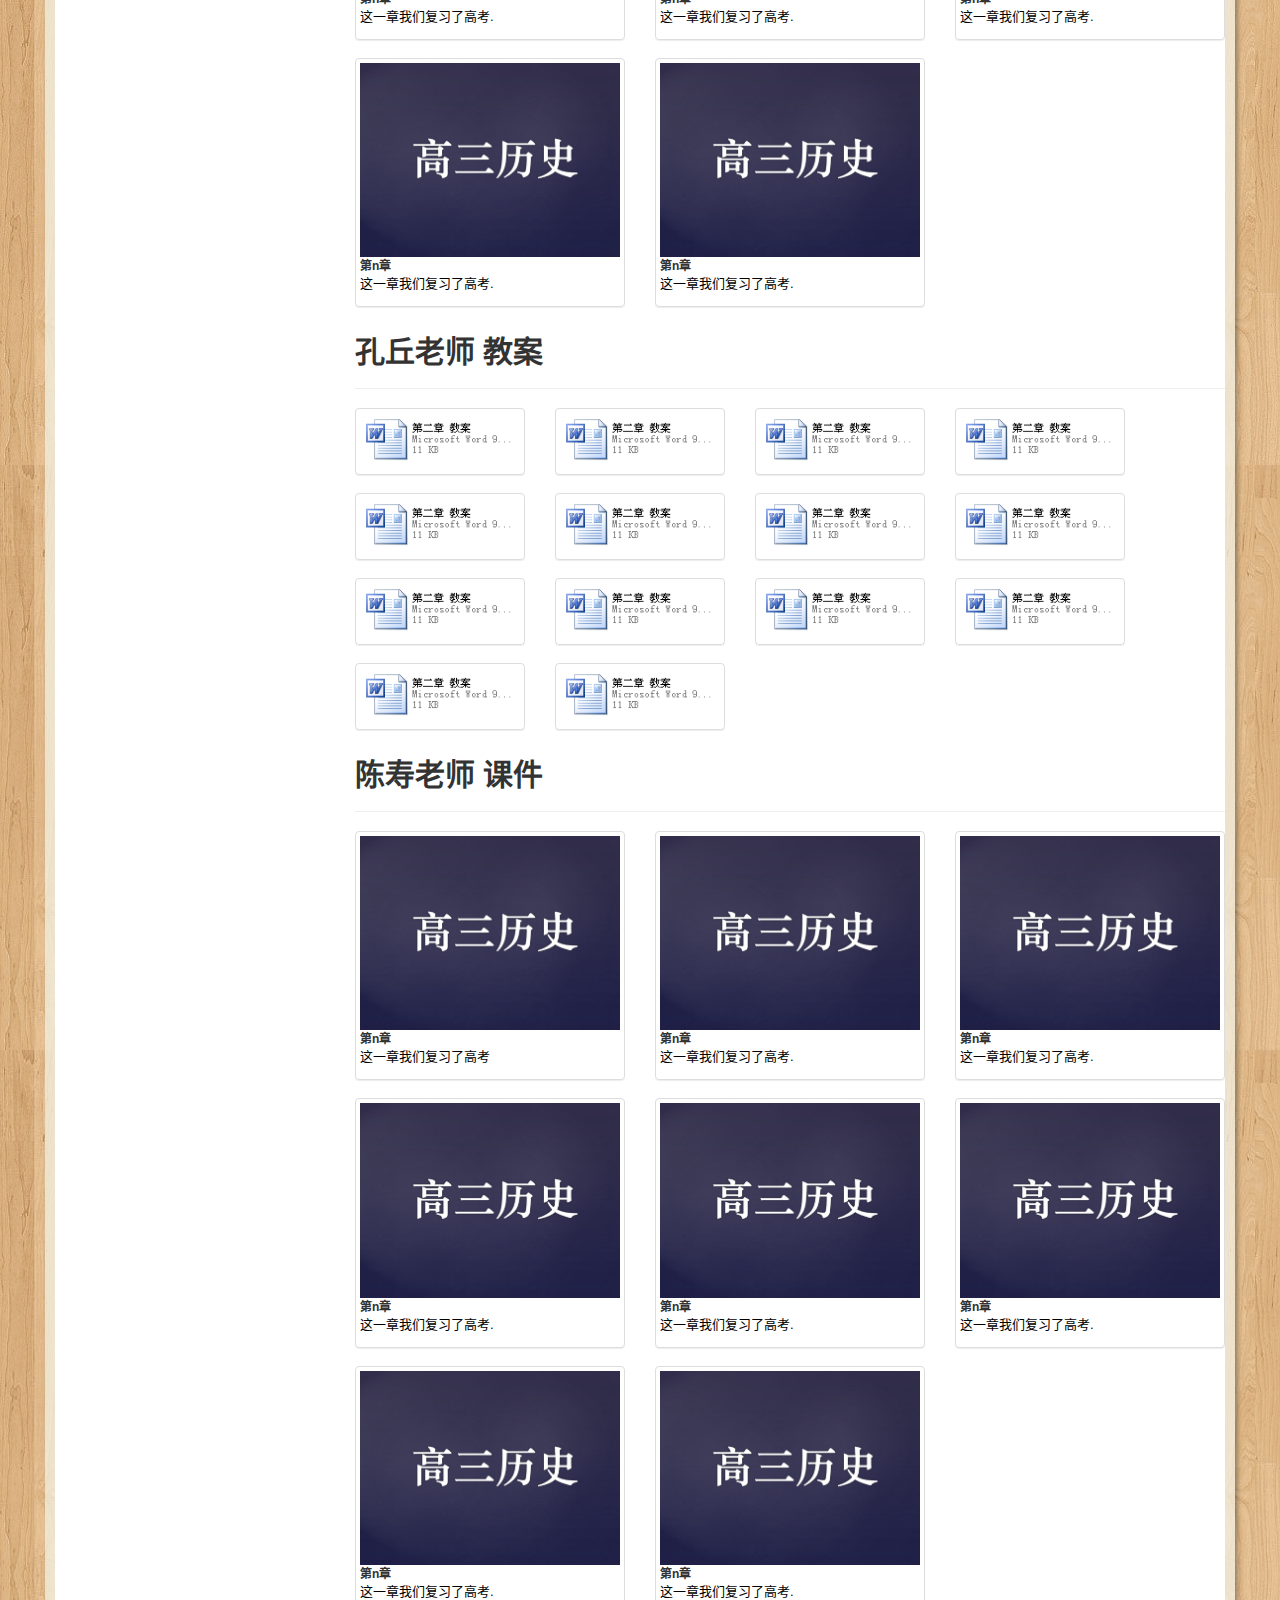
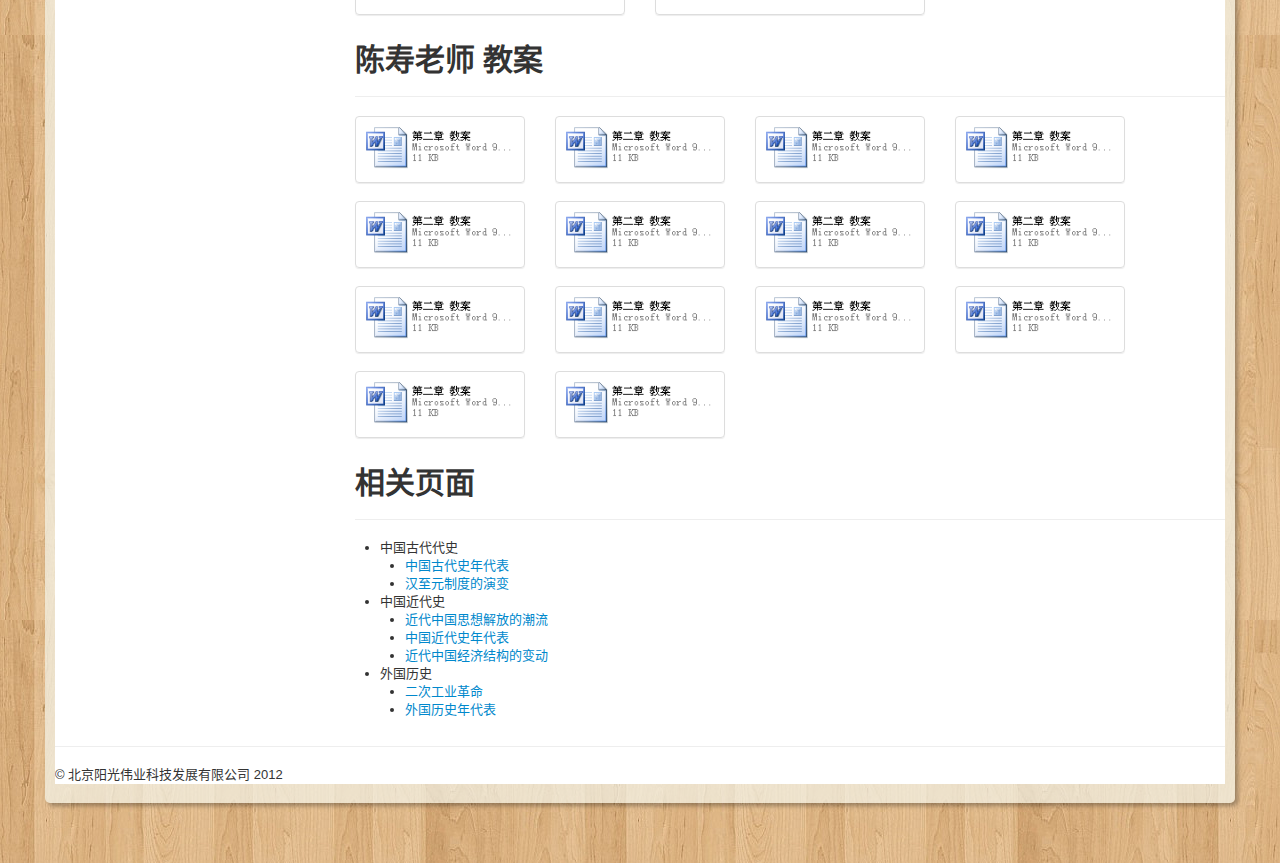
<file: know/index5.html>
<!DOCTYPE html>
<html lang="zh-cn">
  <head>
    <meta charset="utf-8">
    <title>知识管理平台</title>
    <meta name="viewport" content="width=device-width, initial-scale=1.0">
    <meta name="description" content="">
    <meta name="author" content="tianshuo">

    <!-- Le styles -->
    <link href="css/bootstrap.css" rel="stylesheet">
	<link href="css/mystyle.css" rel="stylesheet">
    <style type="text/css">
      body {
        padding-top: 60px;
        padding-bottom: 40px;
      }
      .sidebar-nav {
        padding: 9px 0;
      }
    </style>
    <link href="css/bootstrap-responsive.css" rel="stylesheet">

    <!-- Le HTML5 shim, for IE6-8 support of HTML5 elements -->
    <!--[if lt IE 9]>
      <script src="//html5shim.googlecode.com/svn/trunk/html5.js"></script>
    <![endif]-->

    <!-- Le fav and touch icons -->
    <link rel="shortcut icon" href="images/favicon.ico">
    <link rel="apple-touch-icon" href="images/apple-touch-icon.png">
    <link rel="apple-touch-icon" sizes="72x72" href="images/apple-touch-icon-72x72.png">
    <link rel="apple-touch-icon" sizes="114x114" href="images/apple-touch-icon-114x114.png">
  </head>

  <body class="wood">

    <div class="navbar navbar-fixed-top">
      <div class="navbar-inner">
        <div class="container-fluid">
          <a class="btn btn-navbar" data-toggle="collapse" data-target=".nav-collapse">
            <span class="icon-bar"></span>
            <span class="icon-bar"></span>
            <span class="icon-bar"></span>
          </a>
          <a class="brand" href="#">知识管理平台</a>
          <div class="nav-collapse">
            <ul class="nav">
			<li><a>搜索</a></li>
            <li><form class="navbar-search" action="" >
              <input type="text" class="search-query span2" placeholder="查找页面或者作者" data-provide="typeahead" data-items="6" data-source='["初一数学", "初一语文", "初一生物", "初一地理", "初一历史", "初一政治", "初一体育", "初一计算机", "初一美术", "初一音乐", "初二数学", "初二语文", "初二物理", "初二生物", "初二地理", "初二历史", "初二政治", "初二体育", "初二计算机", "初二美术", "初二音乐", "初三数学", "初三语文", "初三物理", "初三化学", "初三生物", "初三地理", "初三历史", "初三政治", "初三体育", "初三计算机", "初三美术", "初三音乐", "高一数学", "高一语文", "高一物理", "高一化学", "高一生物", "高一地理", "高一历史", "高一政治", "高一体育", "高一计算机", "高一美术", "高一音乐", "高二数学", "高二语文", "高二物理", "高二化学", "高二生物", "高二地理", "高二历史", "高二政治", "高二体育", "高二计算机", "高二美术", "高二音乐", "高三数学", "高三语文", "高三物理", "高三化学", "高三生物", "高三地理", "高三历史", "高三政治", "高三体育", "高三计算机", "高三美术", "高三音乐"]'>
            </form></li>
            </ul>


            <ul class="nav pull-right">
			<li><a href="#about" >消息 <span class="label label-warning">12</span></a></li>
            <li class="divider-vertical"></li>
            <li class="dropdown">
              <a href="#" class="dropdown-toggle" data-toggle="dropdown">帐号 <b class="caret"></b></a>
              <ul class="dropdown-menu">
                <li><a href="#">袁腾飞 老师</a></li>
                <li><a href="#">个人资料</a></li>
                <li class="divider"></li>
                <li><a href="#">退出</a></li>
              </ul>
          </div><!--/.nav-collapse -->
        </div>
      </div>
    </div>

    <div class="container whitepage">
	 <div class="container-inner">
      <div class="row">
		  <div class="">
			  <div class="hero-unit head">
				<div class="back"  unselectable="on">教务</div>

				<h1>校园春季</h1>

				<p>请各位老师将你们的课件和教案汇总到这里。历史组长：司马迁</p>
			  </div>
		  </div>
	 </div>
	 <div class="row">
		  <div class="span3">
		  				
			<div class="well ">
				<h2>主编</h2>
				<div class="row-fluid">
				  <div class="span6">
					<img src="img/lishi.png" />
				  </div>
				  <div class="span5">
					<h4>历史组</h4>
					<p>教研组</p>
				  </div>
				</div>
				    <p>所有老师能查看 <a class="btn btn-mini pull-right">更改</a></p>
					<p>只有<a>孔丘</a>,<a>司马迁</a>,<a>司马光</a>,<a>陈寿</a>能修改 <a class="btn btn-mini pull-right">更改</a> </p>
			</div>
			<div class="well ">
				<ul class="nav nav-list">
  <li class="nav-header">
    目录
  </li>
  <li>
    <a href="#">孔丘老师 课件</a>
  </li>
  <li>
    <a href="#">孔丘老师 教案</a>
  </li>
  <li>
    <a href="#">司马迁老师 课件</a>
  </li>
  <li>
    <a href="#">司马迁老师 教案</a>
  </li>
    <li>
    <a href="#">司马光老师 课件</a>
  </li>
  <li>
    <a href="#">司马光老师 教案</a>
  <li>
    <a href="#">陈寿老师 课件</a>
  </li>
    <li>
    <a href="#">陈寿老师 教案</a>
  </li>
  <li>
    <a href="#">相关页面</a>
  </li>
</ul>
</div>
		  </div>
		  				
        <div class="span9">

          <div class="row-fluid">
		  <h1>孔丘老师 课件</h1><hr />
            <ul class="thumbnails">
			  <li class="span3">
				<a class="thumbnail nounderline" href="downloads/history.pptx">
				  <img src="img/thumb.png" alt="">
				  <h5>第n章</h5>
				  <p>这一章我们复习了高考</p>
				</a>
			  </li>
			   <li class="span3">
				<a class="thumbnail nounderline" href="downloads/history.pptx">
				  <img src="img/thumb.png" alt="">
				  <h5>第n章</h5>
				  <p>这一章我们复习了高考.</p>
				</a>
			  </li>
			  <li class="span3">
				<a class="thumbnail nounderline" href="downloads/history.pptx">
				  <img src="img/thumb.png" alt="">
				  <h5>第n章</h5>
				  <p>这一章我们复习了高考.</p>
				</a>
			  </li>
			  <li class="span3">
				<a class="thumbnail nounderline" href="downloads/history.pptx">
				  <img src="img/thumb.png" alt="">
				  <h5>第n章</h5>
				  <p>这一章我们复习了高考.</p>
				</a>
			  </li>
			  <li class="span3">
				<a class="thumbnail nounderline" href="downloads/history.pptx">
				  <img src="img/thumb.png" alt="">
				  <h5>第n章</h5>
				  <p>这一章我们复习了高考.</p>
				</a>
			  </li>
			  <li class="span3">
				<a class="thumbnail nounderline" href="downloads/history.pptx">
				  <img src="img/thumb.png" alt="">
				  <h5>第n章</h5>
				  <p>这一章我们复习了高考.</p>
				</a>
			  </li>
			  <li class="span3">
				<a class="thumbnail nounderline" href="downloads/history.pptx">
				  <img src="img/thumb.png" alt="">
				  <h5>第n章</h5>
				  <p>这一章我们复习了高考.</p>
				</a>
			  </li>
			  <li class="span3">
				<a class="thumbnail nounderline" href="downloads/history.pptx" href="downloads/history.pptx">
				  <img src="img/thumb.png" alt="">
				  <h5>第n章</h5>
				  <p>这一章我们复习了高考.</p>
				</a>
			  </li>
			</ul>
          </div><!--/row-->
		   <div class="row-fluid">
		    <h1>孔丘老师 教案</h1><hr />
           <ul class="thumbnails">
		      <li class="span2">
				<a class="thumbnail" href="downloads/第一章作业题.doc">
					<img src="img/archive.png" alt="" />
			    </a>
			  </li>
			  <li class="span2">
				<a class="thumbnail" href="downloads/第一章作业题.doc">
					<img src="img/archive.png" alt="" />
			    </a>
			  </li>
			  <li class="span2">
				<a class="thumbnail" href="downloads/第一章作业题.doc">
					<img src="img/archive.png" alt="" />
			    </a>
			  </li>
			  <li class="span2">
				<a class="thumbnail" href="downloads/第一章作业题.doc">
					<img src="img/archive.png" alt="" />
			    </a>
			  </li>
			  <li class="span2">
				<a class="thumbnail" href="downloads/第一章作业题.doc">
					<img src="img/archive.png" alt="" />
			    </a>
			  </li>
			  <li class="span2">
				<a class="thumbnail" href="downloads/第一章作业题.doc">
					<img src="img/archive.png" alt="" />
			    </a>
			  </li>
			  <li class="span2">
				<a class="thumbnail" href="downloads/第一章作业题.doc">
					<img src="img/archive.png" alt="" />
			    </a>
			  </li>
			  <li class="span2">
				<a class="thumbnail" href="downloads/第一章作业题.doc">
					<img src="img/archive.png" alt="" />
			    </a>
			  </li>
			  <li class="span2">
				<a class="thumbnail" href="downloads/第一章作业题.doc">
					<img src="img/archive.png" alt="" />
			    </a>
			  </li>
			  <li class="span2">
				<a class="thumbnail" href="downloads/第一章作业题.doc">
					<img src="img/archive.png" alt="" />
			    </a>
			  </li>
			  <li class="span2">
				<a class="thumbnail" href="downloads/第一章作业题.doc">
					<img src="img/archive.png" alt="" />
			    </a>
			  </li>
			  <li class="span2">
				<a class="thumbnail" href="downloads/第一章作业题.doc">
					<img src="img/archive.png" alt="" />
			    </a>
			  </li>
			  <li class="span2">
				<a class="thumbnail" href="downloads/第一章作业题.doc">
					<img src="img/archive.png" alt="" />
			    </a>
			  </li>
			  <li class="span2">
				<a class="thumbnail" href="downloads/第一章作业题.doc">
					<img src="img/archive.png" alt="" />
			    </a>
			  </li>
		   </ul><!--thumbnails-->
		   </div><!--/row-->
		   <div class="row-fluid">
		  <h1>司马迁老师 课件</h1><hr />
            <ul class="thumbnails">
			  <li class="span3">
				<a class="thumbnail nounderline" href="downloads/history.pptx">
				  <img src="img/thumb.png" alt="">
				  <h5>第n章</h5>
				  <p>这一章我们复习了高考</p>
				</a>
			  </li>
			   <li class="span3">
				<a class="thumbnail nounderline" href="downloads/history.pptx">
				  <img src="img/thumb.png" alt="">
				  <h5>第n章</h5>
				  <p>这一章我们复习了高考.</p>
				</a>
			  </li>
			  <li class="span3">
				<a class="thumbnail nounderline" href="downloads/history.pptx">
				  <img src="img/thumb.png" alt="">
				  <h5>第n章</h5>
				  <p>这一章我们复习了高考.</p>
				</a>
			  </li>
			  <li class="span3">
				<a class="thumbnail nounderline" href="downloads/history.pptx">
				  <img src="img/thumb.png" alt="">
				  <h5>第n章</h5>
				  <p>这一章我们复习了高考.</p>
				</a>
			  </li>
			  <li class="span3">
				<a class="thumbnail nounderline" href="downloads/history.pptx">
				  <img src="img/thumb.png" alt="">
				  <h5>第n章</h5>
				  <p>这一章我们复习了高考.</p>
				</a>
			  </li>
			  <li class="span3">
				<a class="thumbnail nounderline" href="downloads/history.pptx">
				  <img src="img/thumb.png" alt="">
				  <h5>第n章</h5>
				  <p>这一章我们复习了高考.</p>
				</a>
			  </li>
			  <li class="span3">
				<a class="thumbnail nounderline" href="downloads/history.pptx">
				  <img src="img/thumb.png" alt="">
				  <h5>第n章</h5>
				  <p>这一章我们复习了高考.</p>
				</a>
			  </li>
			  <li class="span3">
				<a class="thumbnail nounderline" href="downloads/history.pptx" href="downloads/history.pptx">
				  <img src="img/thumb.png" alt="">
				  <h5>第n章</h5>
				  <p>这一章我们复习了高考.</p>
				</a>
			  </li>
			</ul>
          </div><!--/row-->
		   <div class="row-fluid">
		    <h1>司马迁老师 教案</h1><hr />
           <ul class="thumbnails">
		      <li class="span2">
				<a class="thumbnail" href="downloads/第一章作业题.doc">
					<img src="img/archive.png" alt="" />
			    </a>
			  </li>
			  <li class="span2">
				<a class="thumbnail" href="downloads/第一章作业题.doc">
					<img src="img/archive.png" alt="" />
			    </a>
			  </li>
			  <li class="span2">
				<a class="thumbnail" href="downloads/第一章作业题.doc">
					<img src="img/archive.png" alt="" />
			    </a>
			  </li>
			  <li class="span2">
				<a class="thumbnail" href="downloads/第一章作业题.doc">
					<img src="img/archive.png" alt="" />
			    </a>
			  </li>
			  <li class="span2">
				<a class="thumbnail" href="downloads/第一章作业题.doc">
					<img src="img/archive.png" alt="" />
			    </a>
			  </li>
			  <li class="span2">
				<a class="thumbnail" href="downloads/第一章作业题.doc">
					<img src="img/archive.png" alt="" />
			    </a>
			  </li>
			  <li class="span2">
				<a class="thumbnail" href="downloads/第一章作业题.doc">
					<img src="img/archive.png" alt="" />
			    </a>
			  </li>
			  <li class="span2">
				<a class="thumbnail" href="downloads/第一章作业题.doc">
					<img src="img/archive.png" alt="" />
			    </a>
			  </li>
			  <li class="span2">
				<a class="thumbnail" href="downloads/第一章作业题.doc">
					<img src="img/archive.png" alt="" />
			    </a>
			  </li>
			  <li class="span2">
				<a class="thumbnail" href="downloads/第一章作业题.doc">
					<img src="img/archive.png" alt="" />
			    </a>
			  </li>
			  <li class="span2">
				<a class="thumbnail" href="downloads/第一章作业题.doc">
					<img src="img/archive.png" alt="" />
			    </a>
			  </li>
			  <li class="span2">
				<a class="thumbnail" href="downloads/第一章作业题.doc">
					<img src="img/archive.png" alt="" />
			    </a>
			  </li>
			  <li class="span2">
				<a class="thumbnail" href="downloads/第一章作业题.doc">
					<img src="img/archive.png" alt="" />
			    </a>
			  </li>
			  <li class="span2">
				<a class="thumbnail" href="downloads/第一章作业题.doc">
					<img src="img/archive.png" alt="" />
			    </a>
			  </li>
		   </ul><!--thumbnails-->
		   </div>
		   <div class="row-fluid">
		  <h1>司马光老师 课件</h1><hr />
            <ul class="thumbnails">
			  <li class="span3">
				<a class="thumbnail nounderline" href="downloads/history.pptx">
				  <img src="img/thumb.png" alt="">
				  <h5>第n章</h5>
				  <p>这一章我们复习了高考</p>
				</a>
			  </li>
			   <li class="span3">
				<a class="thumbnail nounderline" href="downloads/history.pptx">
				  <img src="img/thumb.png" alt="">
				  <h5>第n章</h5>
				  <p>这一章我们复习了高考.</p>
				</a>
			  </li>
			  <li class="span3">
				<a class="thumbnail nounderline" href="downloads/history.pptx">
				  <img src="img/thumb.png" alt="">
				  <h5>第n章</h5>
				  <p>这一章我们复习了高考.</p>
				</a>
			  </li>
			  <li class="span3">
				<a class="thumbnail nounderline" href="downloads/history.pptx">
				  <img src="img/thumb.png" alt="">
				  <h5>第n章</h5>
				  <p>这一章我们复习了高考.</p>
				</a>
			  </li>
			  <li class="span3">
				<a class="thumbnail nounderline" href="downloads/history.pptx">
				  <img src="img/thumb.png" alt="">
				  <h5>第n章</h5>
				  <p>这一章我们复习了高考.</p>
				</a>
			  </li>
			  <li class="span3">
				<a class="thumbnail nounderline" href="downloads/history.pptx">
				  <img src="img/thumb.png" alt="">
				  <h5>第n章</h5>
				  <p>这一章我们复习了高考.</p>
				</a>
			  </li>
			  <li class="span3">
				<a class="thumbnail nounderline" href="downloads/history.pptx">
				  <img src="img/thumb.png" alt="">
				  <h5>第n章</h5>
				  <p>这一章我们复习了高考.</p>
				</a>
			  </li>
			  <li class="span3">
				<a class="thumbnail nounderline" href="downloads/history.pptx" href="downloads/history.pptx">
				  <img src="img/thumb.png" alt="">
				  <h5>第n章</h5>
				  <p>这一章我们复习了高考.</p>
				</a>
			  </li>
			</ul>
          </div><!--/row-->
		   <div class="row-fluid">
		    <h1>司马光老师 教案</h1><hr />
           <ul class="thumbnails">
		      <li class="span2">
				<a class="thumbnail" href="downloads/第一章作业题.doc">
					<img src="img/archive.png" alt="" />
			    </a>
			  </li>
			  <li class="span2">
				<a class="thumbnail" href="downloads/第一章作业题.doc">
					<img src="img/archive.png" alt="" />
			    </a>
			  </li>
			  <li class="span2">
				<a class="thumbnail" href="downloads/第一章作业题.doc">
					<img src="img/archive.png" alt="" />
			    </a>
			  </li>
			  <li class="span2">
				<a class="thumbnail" href="downloads/第一章作业题.doc">
					<img src="img/archive.png" alt="" />
			    </a>
			  </li>
			  <li class="span2">
				<a class="thumbnail" href="downloads/第一章作业题.doc">
					<img src="img/archive.png" alt="" />
			    </a>
			  </li>
			  <li class="span2">
				<a class="thumbnail" href="downloads/第一章作业题.doc">
					<img src="img/archive.png" alt="" />
			    </a>
			  </li>
			  <li class="span2">
				<a class="thumbnail" href="downloads/第一章作业题.doc">
					<img src="img/archive.png" alt="" />
			    </a>
			  </li>
			  <li class="span2">
				<a class="thumbnail" href="downloads/第一章作业题.doc">
					<img src="img/archive.png" alt="" />
			    </a>
			  </li>
			  <li class="span2">
				<a class="thumbnail" href="downloads/第一章作业题.doc">
					<img src="img/archive.png" alt="" />
			    </a>
			  </li>
			  <li class="span2">
				<a class="thumbnail" href="downloads/第一章作业题.doc">
					<img src="img/archive.png" alt="" />
			    </a>
			  </li>
			  <li class="span2">
				<a class="thumbnail" href="downloads/第一章作业题.doc">
					<img src="img/archive.png" alt="" />
			    </a>
			  </li>
			  <li class="span2">
				<a class="thumbnail" href="downloads/第一章作业题.doc">
					<img src="img/archive.png" alt="" />
			    </a>
			  </li>
			  <li class="span2">
				<a class="thumbnail" href="downloads/第一章作业题.doc">
					<img src="img/archive.png" alt="" />
			    </a>
			  </li>
			  <li class="span2">
				<a class="thumbnail" href="downloads/第一章作业题.doc">
					<img src="img/archive.png" alt="" />
			    </a>
			  </li>
		   </ul><!--thumbnails-->
		   </div>
		   <div class="row-fluid">
		  <h1>孔丘老师 课件</h1><hr />
            <ul class="thumbnails">
			  <li class="span3">
				<a class="thumbnail nounderline" href="downloads/history.pptx">
				  <img src="img/thumb.png" alt="">
				  <h5>第n章</h5>
				  <p>这一章我们复习了高考</p>
				</a>
			  </li>
			   <li class="span3">
				<a class="thumbnail nounderline" href="downloads/history.pptx">
				  <img src="img/thumb.png" alt="">
				  <h5>第n章</h5>
				  <p>这一章我们复习了高考.</p>
				</a>
			  </li>
			  <li class="span3">
				<a class="thumbnail nounderline" href="downloads/history.pptx">
				  <img src="img/thumb.png" alt="">
				  <h5>第n章</h5>
				  <p>这一章我们复习了高考.</p>
				</a>
			  </li>
			  <li class="span3">
				<a class="thumbnail nounderline" href="downloads/history.pptx">
				  <img src="img/thumb.png" alt="">
				  <h5>第n章</h5>
				  <p>这一章我们复习了高考.</p>
				</a>
			  </li>
			  <li class="span3">
				<a class="thumbnail nounderline" href="downloads/history.pptx">
				  <img src="img/thumb.png" alt="">
				  <h5>第n章</h5>
				  <p>这一章我们复习了高考.</p>
				</a>
			  </li>
			  <li class="span3">
				<a class="thumbnail nounderline" href="downloads/history.pptx">
				  <img src="img/thumb.png" alt="">
				  <h5>第n章</h5>
				  <p>这一章我们复习了高考.</p>
				</a>
			  </li>
			  <li class="span3">
				<a class="thumbnail nounderline" href="downloads/history.pptx">
				  <img src="img/thumb.png" alt="">
				  <h5>第n章</h5>
				  <p>这一章我们复习了高考.</p>
				</a>
			  </li>
			  <li class="span3">
				<a class="thumbnail nounderline" href="downloads/history.pptx" href="downloads/history.pptx">
				  <img src="img/thumb.png" alt="">
				  <h5>第n章</h5>
				  <p>这一章我们复习了高考.</p>
				</a>
			  </li>
			</ul>
          </div><!--/row-->
		   <div class="row-fluid">
		    <h1>孔丘老师 教案</h1><hr />
           <ul class="thumbnails">
		      <li class="span2">
				<a class="thumbnail" href="downloads/第一章作业题.doc">
					<img src="img/archive.png" alt="" />
			    </a>
			  </li>
			  <li class="span2">
				<a class="thumbnail" href="downloads/第一章作业题.doc">
					<img src="img/archive.png" alt="" />
			    </a>
			  </li>
			  <li class="span2">
				<a class="thumbnail" href="downloads/第一章作业题.doc">
					<img src="img/archive.png" alt="" />
			    </a>
			  </li>
			  <li class="span2">
				<a class="thumbnail" href="downloads/第一章作业题.doc">
					<img src="img/archive.png" alt="" />
			    </a>
			  </li>
			  <li class="span2">
				<a class="thumbnail" href="downloads/第一章作业题.doc">
					<img src="img/archive.png" alt="" />
			    </a>
			  </li>
			  <li class="span2">
				<a class="thumbnail" href="downloads/第一章作业题.doc">
					<img src="img/archive.png" alt="" />
			    </a>
			  </li>
			  <li class="span2">
				<a class="thumbnail" href="downloads/第一章作业题.doc">
					<img src="img/archive.png" alt="" />
			    </a>
			  </li>
			  <li class="span2">
				<a class="thumbnail" href="downloads/第一章作业题.doc">
					<img src="img/archive.png" alt="" />
			    </a>
			  </li>
			  <li class="span2">
				<a class="thumbnail" href="downloads/第一章作业题.doc">
					<img src="img/archive.png" alt="" />
			    </a>
			  </li>
			  <li class="span2">
				<a class="thumbnail" href="downloads/第一章作业题.doc">
					<img src="img/archive.png" alt="" />
			    </a>
			  </li>
			  <li class="span2">
				<a class="thumbnail" href="downloads/第一章作业题.doc">
					<img src="img/archive.png" alt="" />
			    </a>
			  </li>
			  <li class="span2">
				<a class="thumbnail" href="downloads/第一章作业题.doc">
					<img src="img/archive.png" alt="" />
			    </a>
			  </li>
			  <li class="span2">
				<a class="thumbnail" href="downloads/第一章作业题.doc">
					<img src="img/archive.png" alt="" />
			    </a>
			  </li>
			  <li class="span2">
				<a class="thumbnail" href="downloads/第一章作业题.doc">
					<img src="img/archive.png" alt="" />
			    </a>
			  </li>
		   </ul><!--thumbnails-->
		   </div>
		   <div class="row-fluid">
		  <h1>陈寿老师 课件</h1><hr />
            <ul class="thumbnails">
			  <li class="span3">
				<a class="thumbnail nounderline" href="downloads/history.pptx">
				  <img src="img/thumb.png" alt="">
				  <h5>第n章</h5>
				  <p>这一章我们复习了高考</p>
				</a>
			  </li>
			   <li class="span3">
				<a class="thumbnail nounderline" href="downloads/history.pptx">
				  <img src="img/thumb.png" alt="">
				  <h5>第n章</h5>
				  <p>这一章我们复习了高考.</p>
				</a>
			  </li>
			  <li class="span3">
				<a class="thumbnail nounderline" href="downloads/history.pptx">
				  <img src="img/thumb.png" alt="">
				  <h5>第n章</h5>
				  <p>这一章我们复习了高考.</p>
				</a>
			  </li>
			  <li class="span3">
				<a class="thumbnail nounderline" href="downloads/history.pptx">
				  <img src="img/thumb.png" alt="">
				  <h5>第n章</h5>
				  <p>这一章我们复习了高考.</p>
				</a>
			  </li>
			  <li class="span3">
				<a class="thumbnail nounderline" href="downloads/history.pptx">
				  <img src="img/thumb.png" alt="">
				  <h5>第n章</h5>
				  <p>这一章我们复习了高考.</p>
				</a>
			  </li>
			  <li class="span3">
				<a class="thumbnail nounderline" href="downloads/history.pptx">
				  <img src="img/thumb.png" alt="">
				  <h5>第n章</h5>
				  <p>这一章我们复习了高考.</p>
				</a>
			  </li>
			  <li class="span3">
				<a class="thumbnail nounderline" href="downloads/history.pptx">
				  <img src="img/thumb.png" alt="">
				  <h5>第n章</h5>
				  <p>这一章我们复习了高考.</p>
				</a>
			  </li>
			  <li class="span3">
				<a class="thumbnail nounderline" href="downloads/history.pptx" href="downloads/history.pptx">
				  <img src="img/thumb.png" alt="">
				  <h5>第n章</h5>
				  <p>这一章我们复习了高考.</p>
				</a>
			  </li>
			</ul>
          </div><!--/row-->
		   <div class="row-fluid">
		    <h1>陈寿老师 教案</h1><hr />
           <ul class="thumbnails">
		      <li class="span2">
				<a class="thumbnail" href="downloads/第一章作业题.doc">
					<img src="img/archive.png" alt="" />
			    </a>
			  </li>
			  <li class="span2">
				<a class="thumbnail" href="downloads/第一章作业题.doc">
					<img src="img/archive.png" alt="" />
			    </a>
			  </li>
			  <li class="span2">
				<a class="thumbnail" href="downloads/第一章作业题.doc">
					<img src="img/archive.png" alt="" />
			    </a>
			  </li>
			  <li class="span2">
				<a class="thumbnail" href="downloads/第一章作业题.doc">
					<img src="img/archive.png" alt="" />
			    </a>
			  </li>
			  <li class="span2">
				<a class="thumbnail" href="downloads/第一章作业题.doc">
					<img src="img/archive.png" alt="" />
			    </a>
			  </li>
			  <li class="span2">
				<a class="thumbnail" href="downloads/第一章作业题.doc">
					<img src="img/archive.png" alt="" />
			    </a>
			  </li>
			  <li class="span2">
				<a class="thumbnail" href="downloads/第一章作业题.doc">
					<img src="img/archive.png" alt="" />
			    </a>
			  </li>
			  <li class="span2">
				<a class="thumbnail" href="downloads/第一章作业题.doc">
					<img src="img/archive.png" alt="" />
			    </a>
			  </li>
			  <li class="span2">
				<a class="thumbnail" href="downloads/第一章作业题.doc">
					<img src="img/archive.png" alt="" />
			    </a>
			  </li>
			  <li class="span2">
				<a class="thumbnail" href="downloads/第一章作业题.doc">
					<img src="img/archive.png" alt="" />
			    </a>
			  </li>
			  <li class="span2">
				<a class="thumbnail" href="downloads/第一章作业题.doc">
					<img src="img/archive.png" alt="" />
			    </a>
			  </li>
			  <li class="span2">
				<a class="thumbnail" href="downloads/第一章作业题.doc">
					<img src="img/archive.png" alt="" />
			    </a>
			  </li>
			  <li class="span2">
				<a class="thumbnail" href="downloads/第一章作业题.doc">
					<img src="img/archive.png" alt="" />
			    </a>
			  </li>
			  <li class="span2">
				<a class="thumbnail" href="downloads/第一章作业题.doc">
					<img src="img/archive.png" alt="" />
			    </a>
			  </li>
		   </ul><!--thumbnails-->
		   </div>
		   	   <div class="row-fluid">
		    <h1>相关页面</h1><hr />
           <ul>
		    <li>中国古代代史</li>
			 <ul>
			 <li><a href="#">中国古代史年代表</a></li>
			 <li><a href="#">汉至元制度的演变</a></li>
			 </ul>
			<li>中国近代史</li>
			<ul>
			<li><a href="#">近代中国思想解放的潮流</a></li>
			<li><a href="#">中国近代史年代表</a></li>
			<li><a href="#">近代中国经济结构的变动</a></li>
			 </ul>
			<li>外国历史</li>
			<ul>
			<li><a href="#">二次工业革命</a></li>
			<li><a href="#">外国历史年代表</a></li>
			 </ul>
			</ul>
          </div><!--/row-->

        </div><!--/span-->
			
      </div><!--/row-->

      <hr>

      <footer>
        <p>&copy; 北京阳光伟业科技发展有限公司 2012</p>
      </footer>
     </div><!--/container-inner-->
    </div><!--/container-->
    
    <!-- Le javascript
    ================================================== -->
    <!-- Placed at the end of the document so the pages load faster -->
    <script src="http://ajax.aspnetcdn.com/ajax/jQuery/jquery-1.7.1.min.js"></script>
	<script src="js/underscore.js"></script>
	<script src="js/backbone.js"></script>
    <script src="js/bootstrap.js"></script>


  </body>
</html>
</file>
<file: know/css/mystyle.css>
a.nounderline{
  color:black;
}
a.nounderline:hover{
  text-decoration:none;
}

.head{
  overflow:hidden;
}

.head .back{
 color:#105;
 opacity:0.1;
 font-size:20em;
 width:700px;
 z-index:5;
 margin-left:500px;
 margin-top:80px;
 margin-bottom:-90px;
 -moz-user-select: -moz-none;
    -khtml-user-select: none;
    -webkit-user-select: none;
    -o-user-select: none;
    user-select: none;
}

.whitepage{
margin-bottom:20px;
overflow:hidden;
background-color:rgba(243,243,232, 0.7);
border:solid transparent 10px;
cursor:default;
-webkit-border-radius:5px;
-moz-border-radius:5px;
border-radius:5px;
-webkit-box-shadow:3px 3px 4px rgba(0, 0, 0, 0.3) ;
-moz-box-shadow:3px 3px 4px rgba(0, 0, 0, 0.3) ;
box-shadow:3px 3px 4px rgba(0, 0, 0, 0.3) ;
-webkit-transition:-webkit-box-shadow 0.4s,background-color 1s;
-moz-transition:-moz-box-shadow 0.4s,background-color 1s;
-o-transition:box-shadow 0.4s,background-color 1s;
transition:box-shadow 0.4s,background-color 1s;
}
.whitepage .container-inner{
 background-color:white;
 }

.wood{
 background-image:url("../img/wood.jpg");
 }
</file>
